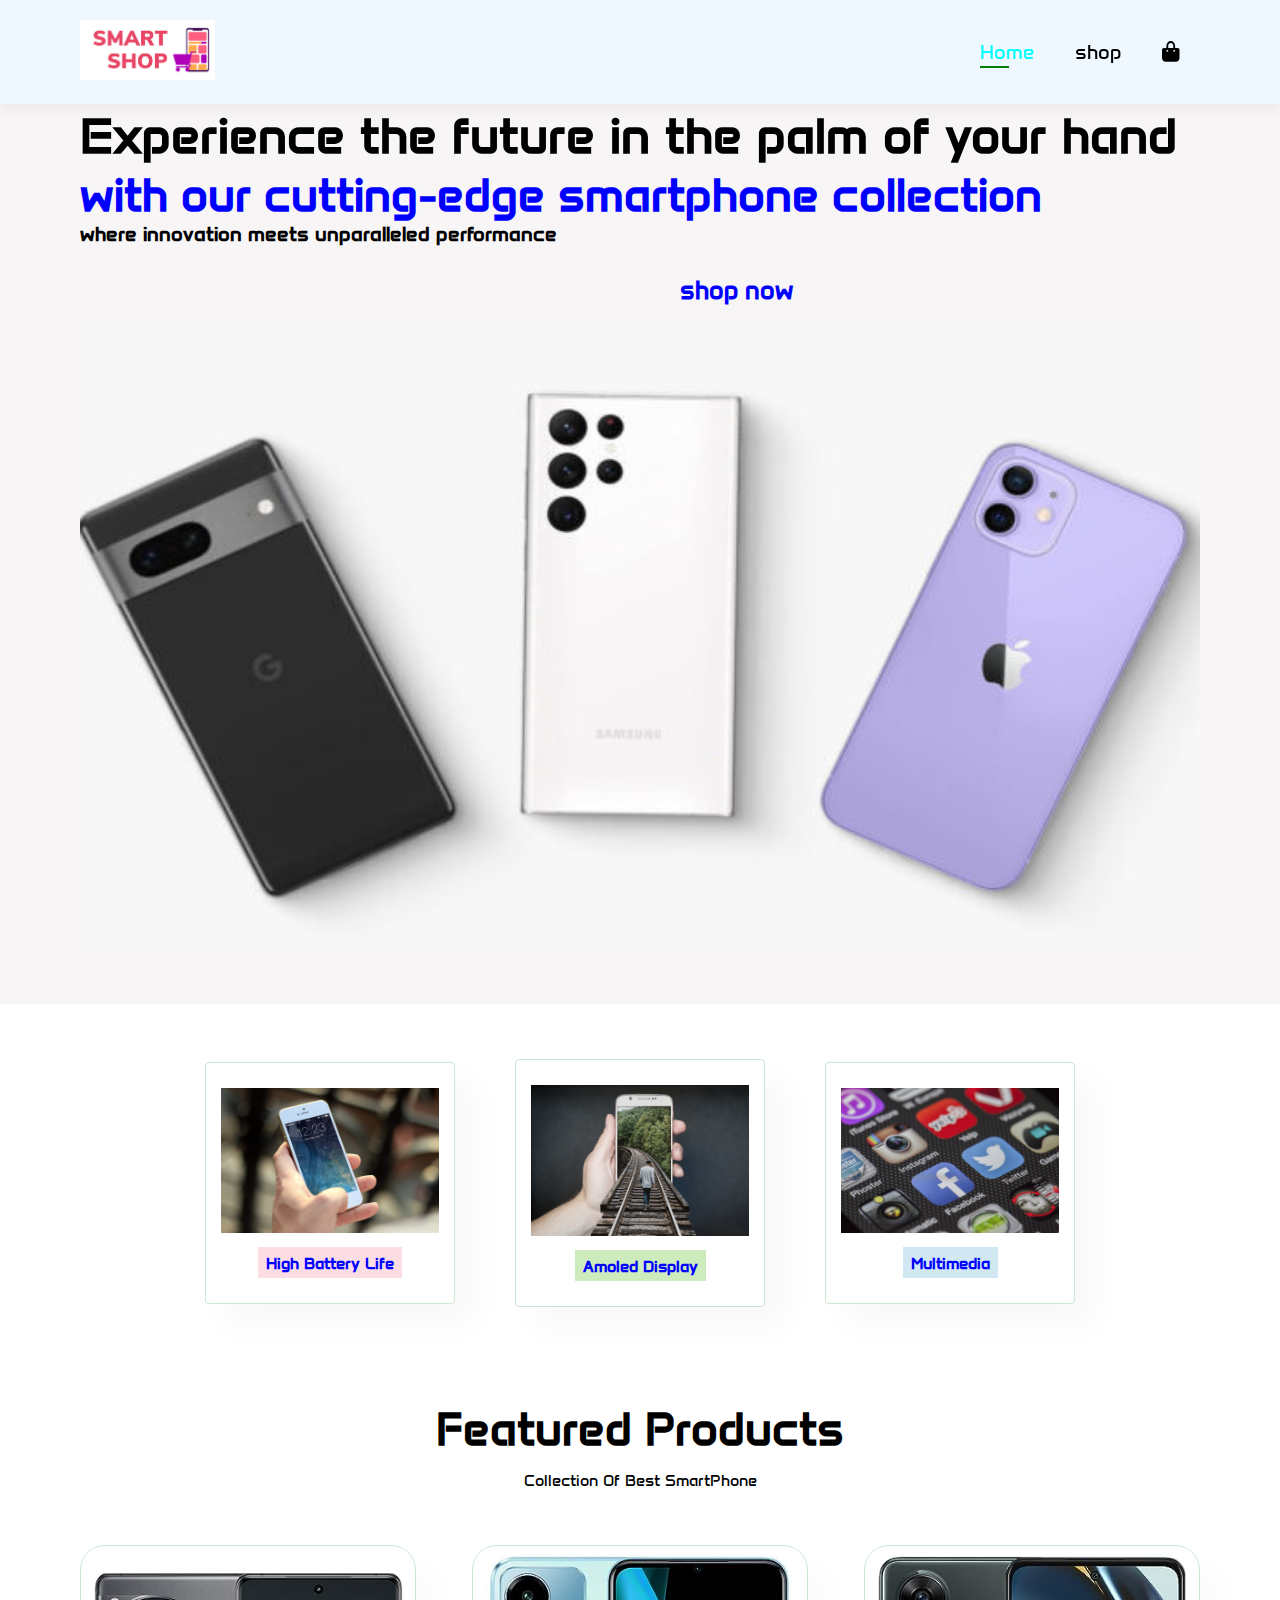
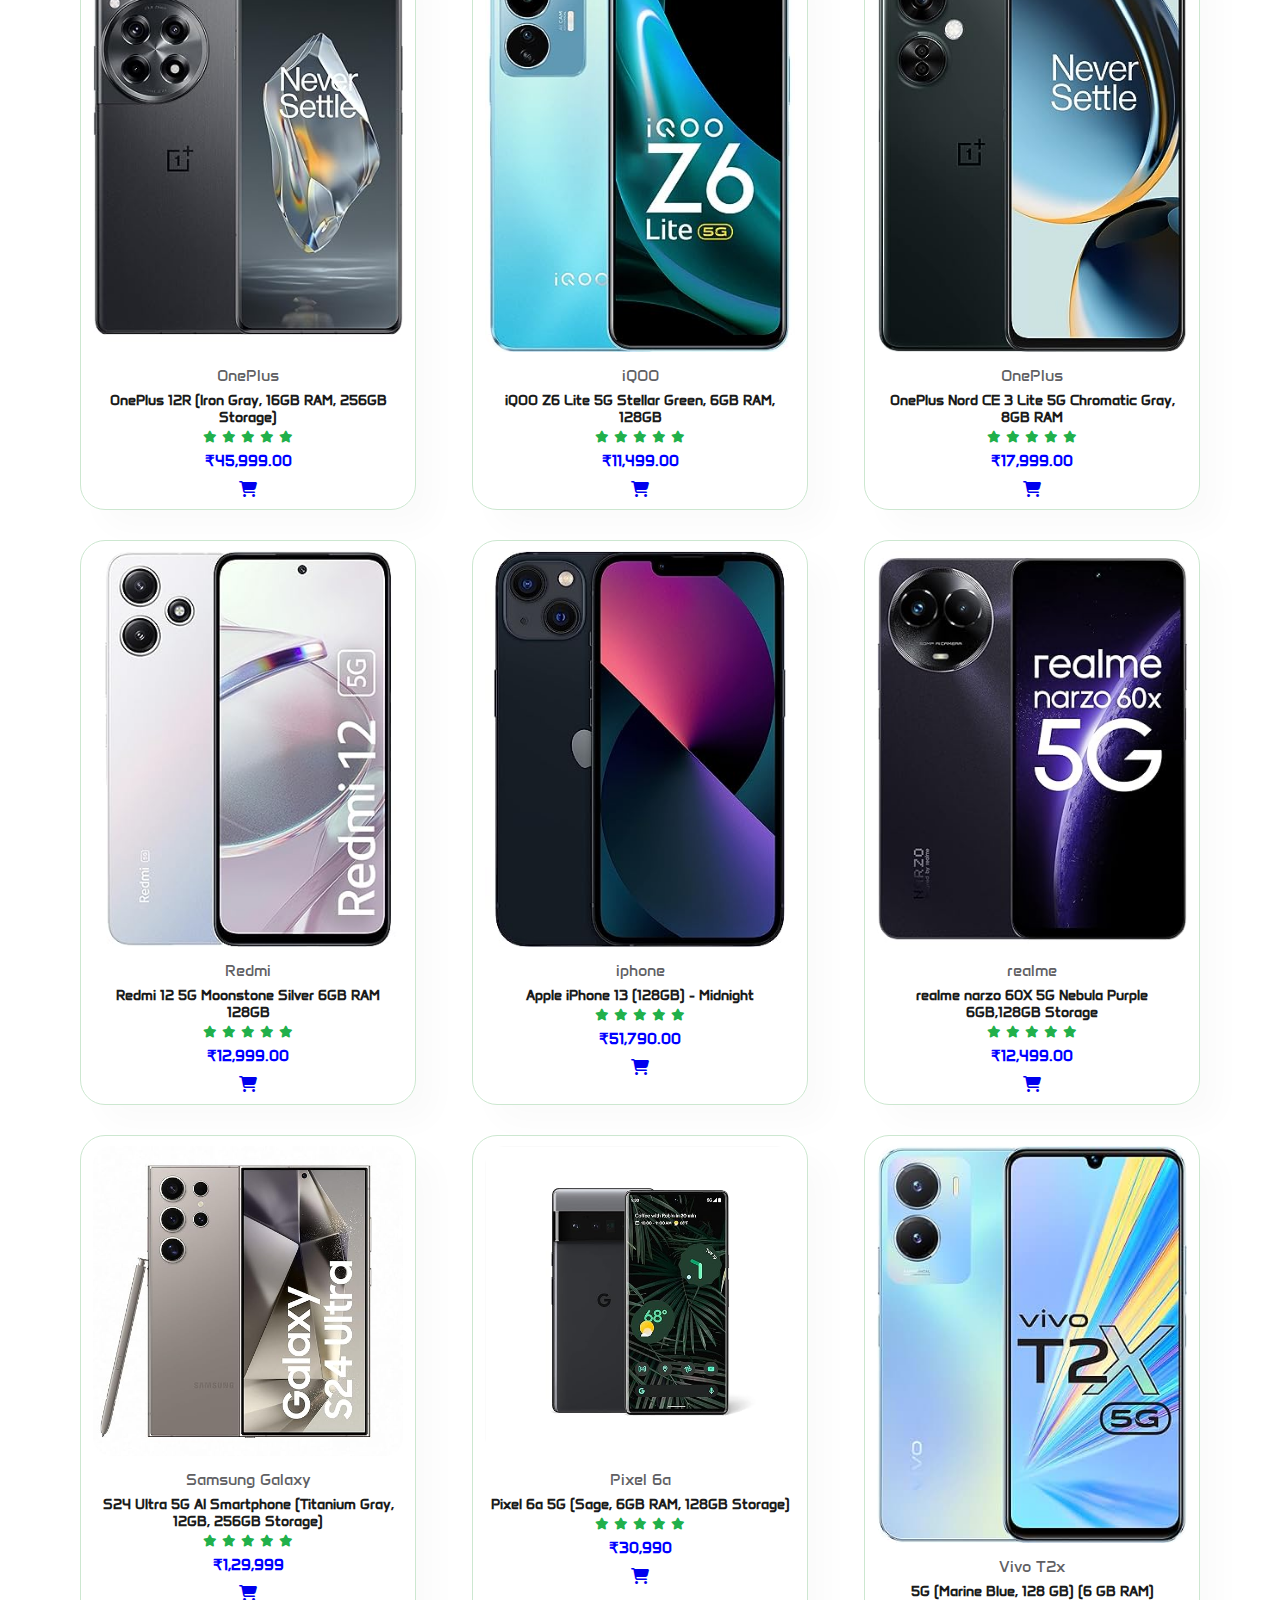
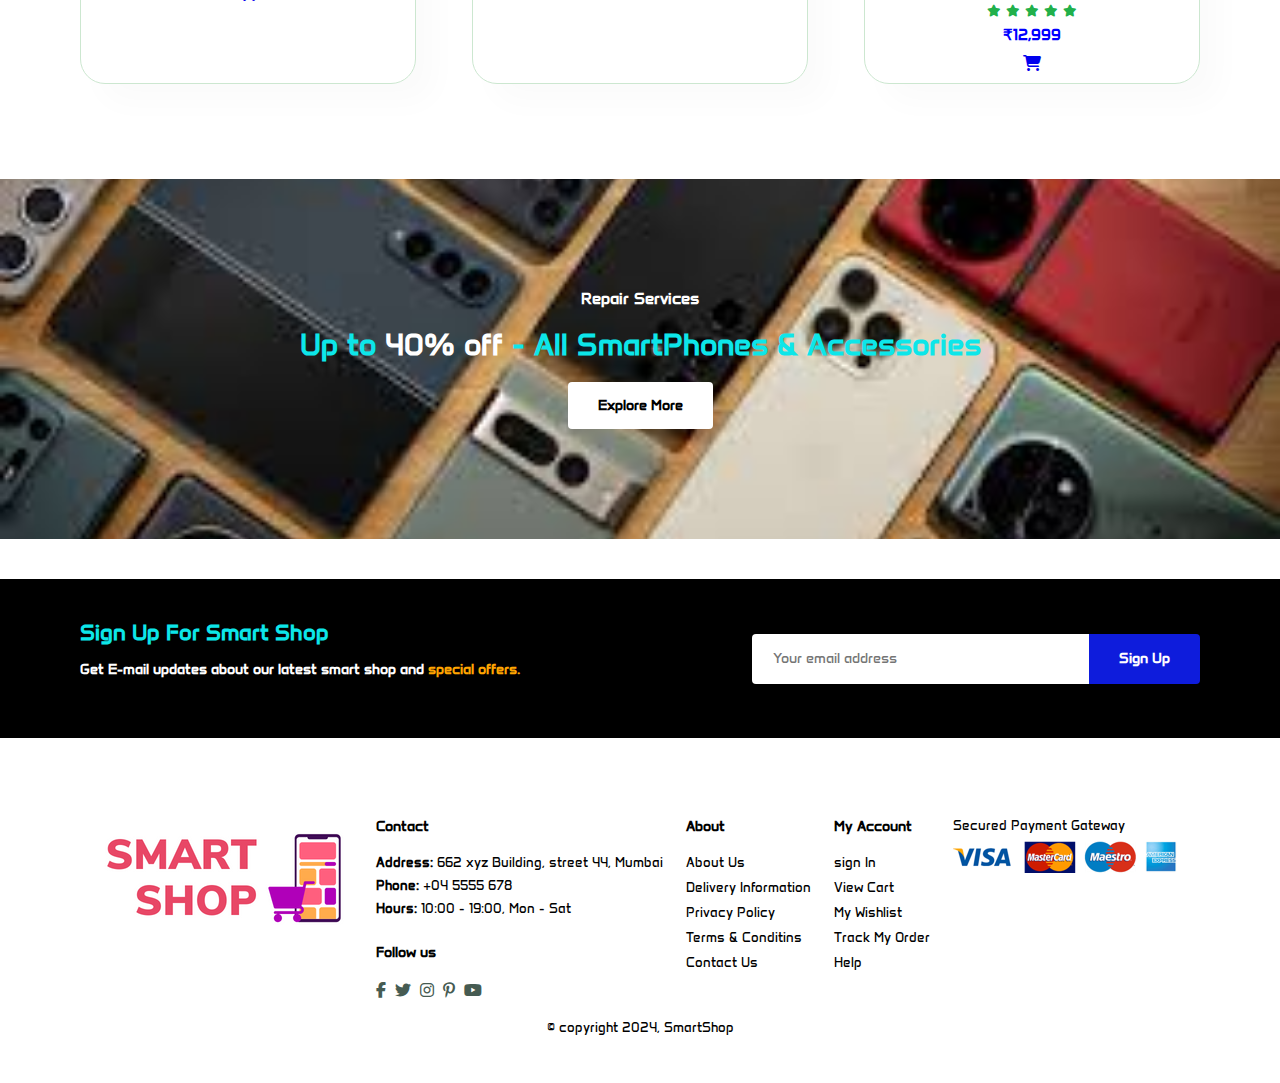
<file: E-commerce website/index.html>
<!DOCTYPE html>
<html lang="en">
<head>
    <meta charset="UTF-8">
    <meta name="viewport" content="width=device-width, initial-scale=1.0">
    <link rel="stylesheet" href="style.css">
    <link rel="stylesheet" href="https://cdnjs.cloudflare.com/ajax/libs/font-awesome/6.5.1/css/all.min.css" />
    
    <title>Document</title>
</head>
<body>

    <section id="header">
        <a href="#"><img src="img/smartshop.png" class="logo" alt=""></a>

        <div>
            <ul id="navbar">
                <li><a class="active" href="index.html">Home</a></li>
                <li><a href="shop.html">shop</a></li>
                <li id="lg-bag"><a href="cart.html"><i class="fa-solid fa-bag-shopping"></i></a></li>
                <a href="#" id="close"><i class="fa fa-times"></i></a>
            </ul>
        </div>
        <div id="mobile">
            <a href="cart.html"><i class="fa-solid fa-bag-shopping"></i></a>
            <i id="bar" class="fa fa-outdent"></i>
        </div>
    </section>

    <section id="hero">
        <h1>Experience the future in the palm of your hand</h1>
        <h2>with our cutting-edge smartphone collection</h2>
        <h4> where innovation meets unparalleled performance</h4>
        <button>shop now</button>
        <img src="img/smart.jpg" class="hero1" alt="">
    </section>

    <section id="feature" class="section-p1">
        <div class="fe-box"><img src="img/battery.jpg" alt="">
            <h6>High Battery Life</h6> 
        </div>
        <div class="fe-box"><img src="img/display.jpg" alt="">
            <h6>Amoled Display</h6> 
        </div>
        <div class="fe-box"><img src="img/multimedia.jpg" alt="">
            <h6>Multimedia</h6> 
        </div>
        
    </section>

    <section id="product1" class="section-p1">
        <h2>Featured Products</h2>
        <p>Collection Of Best SmartPhone</p>
        <div class="pro-container">
            <div class="pro">
                <img src="img/1.jpg" alt="">
                <div class="des">
                    <span>OnePlus</span>
                    <h5>OnePlus 12R (Iron Gray, 16GB RAM, 256GB Storage)</h5>
                    <div class="star">
                        <i class="fas fa-star"></i>
                        <i class="fas fa-star"></i>
                        <i class="fas fa-star"></i>
                        <i class="fas fa-star"></i>
                        <i class="fas fa-star"></i>
                    </div>
                    <h4>₹45,999.00</h4>
                </div>
                <a href="#"><i class="fa-solid fa-cart-shopping"></i></a>
            </div>
            <div class="pro">
                <img src="img/2.jpg" alt="">
                <div class="des">
                    <span>iQOO</span>
                    <h5>iQOO Z6 Lite 5G Stellar Green, 6GB RAM, 128GB</h5>
                    <div class="star">
                        <i class="fas fa-star"></i>
                        <i class="fas fa-star"></i>
                        <i class="fas fa-star"></i>
                        <i class="fas fa-star"></i>
                        <i class="fas fa-star"></i>
                    </div>
                    <h4>₹11,499.00</h4>
                </div>
                <a href="#"><i class="fa-solid fa-cart-shopping"></i></a>
            </div>
            <div class="pro">
                <img src="img/3.jpg" alt="">
                <div class="des">
                    <span>OnePlus</span>
                    <h5>OnePlus Nord CE 3 Lite 5G Chromatic Gray, 8GB RAM</h5>
                    <div class="star">
                        <i class="fas fa-star"></i>
                        <i class="fas fa-star"></i>
                        <i class="fas fa-star"></i>
                        <i class="fas fa-star"></i>
                        <i class="fas fa-star"></i>
                    </div>
                    <h4>₹17,999.00</h4>
                </div>
                <a href="#"><i class="fa-solid fa-cart-shopping"></i></a>
            </div>
            <div class="pro">
                <img src="img/4.jpg" alt="">
                <div class="des">
                    <span>Redmi</span>
                    <h5>Redmi 12 5G Moonstone Silver 6GB RAM 128GB</h5>
                    <div class="star">
                        <i class="fas fa-star"></i>
                        <i class="fas fa-star"></i>
                        <i class="fas fa-star"></i>
                        <i class="fas fa-star"></i>
                        <i class="fas fa-star"></i>
                    </div>
                    <h4>₹12,999.00</h4>
                </div>
                <a href="#"><i class="fa-solid fa-cart-shopping"></i></a>
            </div>
            <div class="pro">
                <img src="img/5.jpg" alt="">
                <div class="des">
                    <span>iphone</span>
                    <h5>Apple iPhone 13 (128GB) - Midnight</h5>
                    <div class="star">
                        <i class="fas fa-star"></i>
                        <i class="fas fa-star"></i>
                        <i class="fas fa-star"></i>
                        <i class="fas fa-star"></i>
                        <i class="fas fa-star"></i>
                    </div>
                    <h4>₹51,790.00</h4>
                </div>
                <a href="#"><i class="fa-solid fa-cart-shopping"></i></a>
            </div>
            <div class="pro">
                <img src="img/6.jpg" alt="">
                <div class="des">
                    <span>realme</span>
                    <h5>realme narzo 60X 5G Nebula Purple 6GB,128GB Storage</h5>
                    <div class="star">
                        <i class="fas fa-star"></i>
                        <i class="fas fa-star"></i>
                        <i class="fas fa-star"></i>
                        <i class="fas fa-star"></i>
                        <i class="fas fa-star"></i>
                    </div>
                    <h4>₹12,499.00</h4>
                </div>
                <a href="#"><i class="fa-solid fa-cart-shopping"></i></a>
            </div>
            <div class="pro">
                <img src="img/7.jpg" alt="">
                <div class="des">
                    <span>Samsung Galaxy</span>
                    <h5>S24 Ultra 5G AI Smartphone (Titanium Gray, 12GB, 256GB Storage)</h5>
                    <div class="star">
                        <i class="fas fa-star"></i>
                        <i class="fas fa-star"></i>
                        <i class="fas fa-star"></i>
                        <i class="fas fa-star"></i>
                        <i class="fas fa-star"></i>
                    </div>
                    <h4>₹1,29,999</h4>
                </div>
                <a href="#"><i class="fa-solid fa-cart-shopping"></i></a>
            </div>
            <div class="pro">
                <img src="img/8.jpg" alt="">
                <div class="des">
                    <span>Pixel 6a</span>
                    <h5>Pixel 6a 5G (Sage, 6GB RAM, 128GB Storage)</h5>
                    <div class="star">
                        <i class="fas fa-star"></i>
                        <i class="fas fa-star"></i>
                        <i class="fas fa-star"></i>
                        <i class="fas fa-star"></i>
                        <i class="fas fa-star"></i>
                    </div>
                    <h4>₹30,990</h4>
                </div>
                <a href="#"><i class="fa-solid fa-cart-shopping"></i></a>
            </div>
            <div class="pro">
                <img src="img/9.jpg" alt="">
                <div class="des">
                    <span>Vivo T2x</span>
                    <h5>5G (Marine Blue, 128 GB) (6 GB RAM)</h5>
                    <div class="star">
                        <i class="fas fa-star"></i>
                        <i class="fas fa-star"></i>
                        <i class="fas fa-star"></i>
                        <i class="fas fa-star"></i>
                        <i class="fas fa-star"></i>
                    </div>
                    <h4>₹12,999</h4>
                </div>
                <a href="#"><i class="fa-solid fa-cart-shopping"></i></a>
            </div>
        </div>

    </section>

    <section id="banner" class="section-m1">
        <h4>Repair Services</h4>
        <h2>Up to <span>40% off</span> - All SmartPhones & Accessories</h2>
        <button class="normal">Explore More</button>
    </section>

    <section id="signup" class="section-p1 section-m1">
        <div class="signtext">
            <h4>Sign Up For Smart Shop</h4>
            <p>Get E-mail updates about our latest smart shop and <span>special offers.</span></p>
        </div>
        <div class="form">
            <input type="text" placeholder="Your email address">
            <button class="normal">Sign Up</button>
        </div>
        
    </section>

    <footer class="section-p1"> 
        <div class="col">
            <img class="logo" src="img/smartshop.png" alt="">
        </div>

        <div class="col">
            <h4>Contact</h4>
            <p><strong>Address:</strong> 662 xyz Building, street 44, Mumbai</p>
            <p><strong>Phone:</strong> +04 5555 678</p>
            <p><strong>Hours:</strong> 10:00 - 19:00, Mon - Sat</p>
            <div class="follow">
                <h4>Follow us</h4>
                <div class="icon">
                    <i class="fab fa-facebook-f"></i>
                    <i class="fab fa-twitter"></i>
                    <i class="fab fa-instagram"></i>
                    <i class="fab fa-pinterest-p"></i>
                    <i class="fab fa-youtube"></i>
                </div>
            </div>
        </div>

        <div class="col">
            <h4>About</h4>
            <a href="#">About Us</a>
            <a href="#">Delivery Information</a>
            <a href="#">Privacy Policy</a>
            <a href="#">Terms & Conditins</a>
            <a href="#">Contact Us</a>
        </div>

        <div class="col">
            <h4>My Account</h4>
            <a href="#">sign In</a>
            <a href="#">View Cart</a>
            <a href="#">My Wishlist</a>
            <a href="#">Track My Order</a>
            <a href="#">Help</a>
        </div>

        <div class="pay">
            <p>Secured Payment Gateway</p>
            <img src="img/pay.png" alt="">
        </div>
        <br>

        <div class="copyright">
            <p>© copyright 2024, SmartShop</p>
        </div>

    </footer>
   

    <script src="script.js"></script>
</body>
</html>
</file>
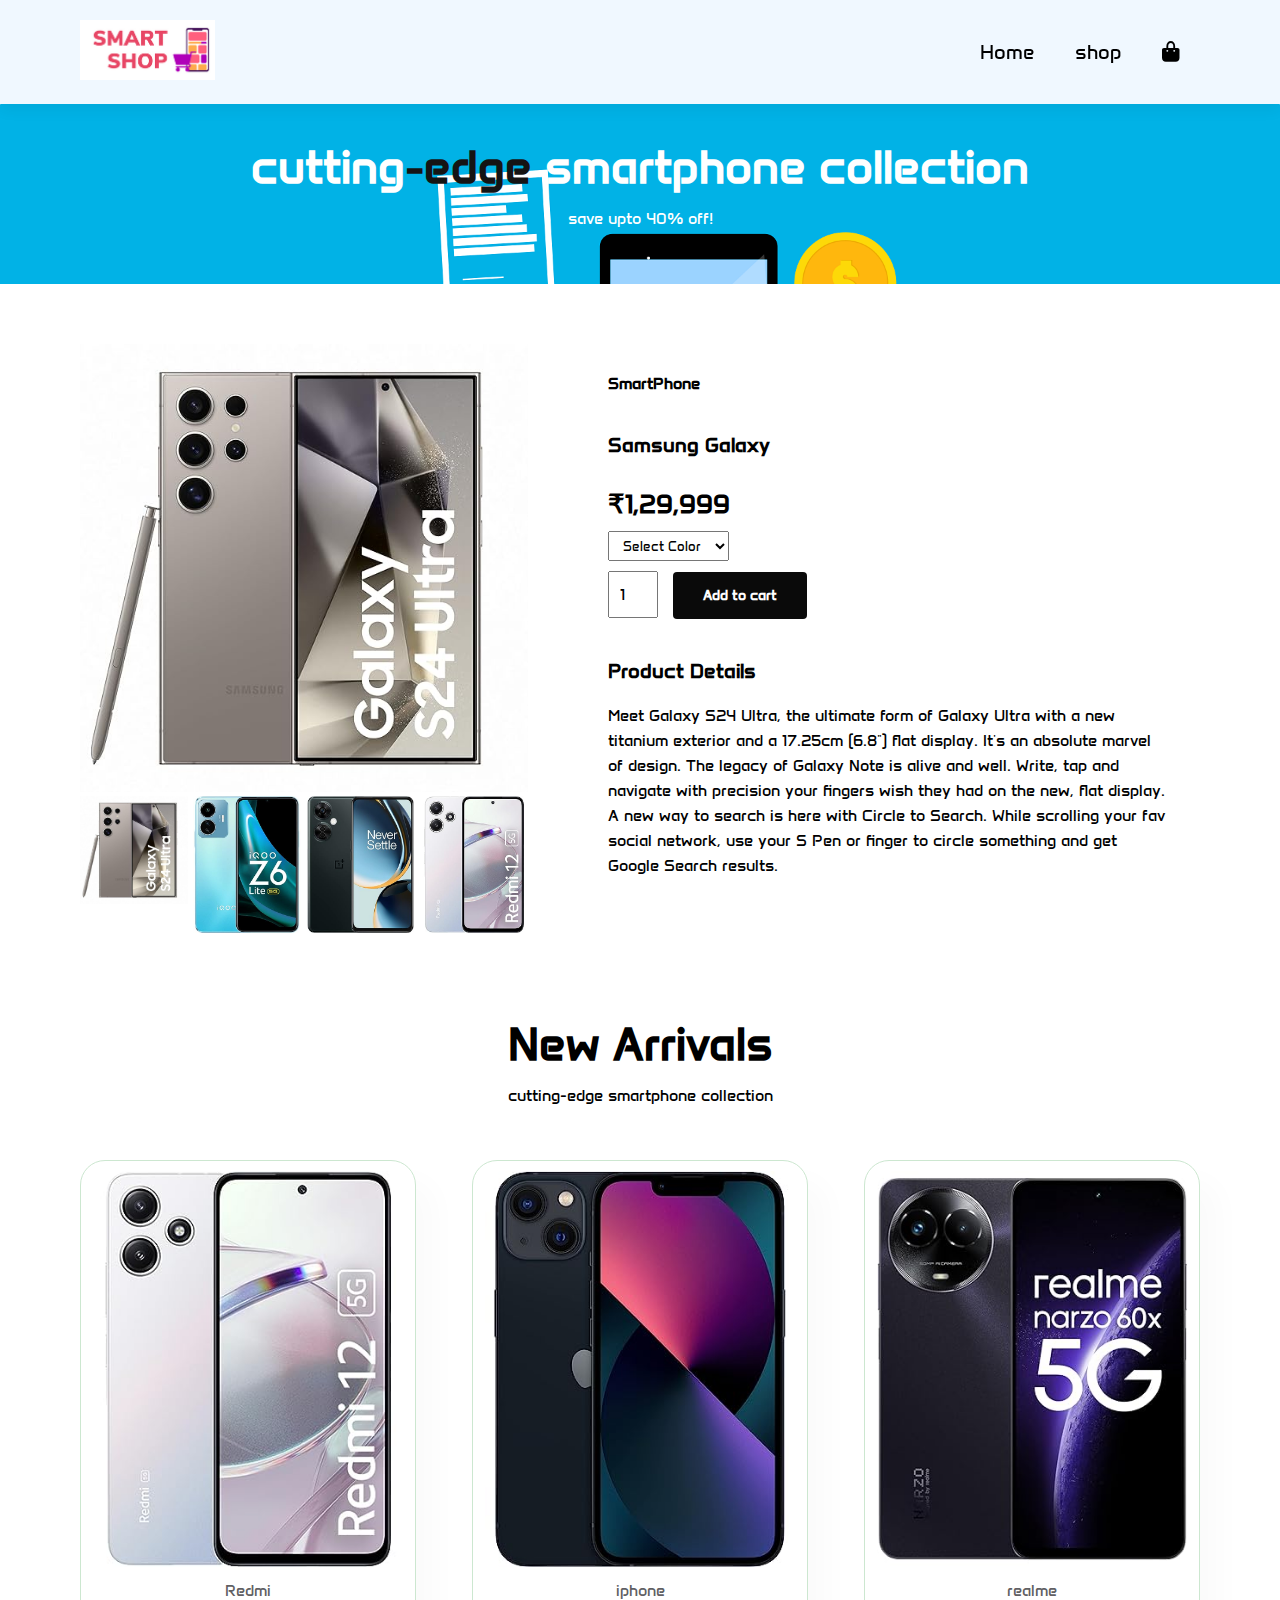
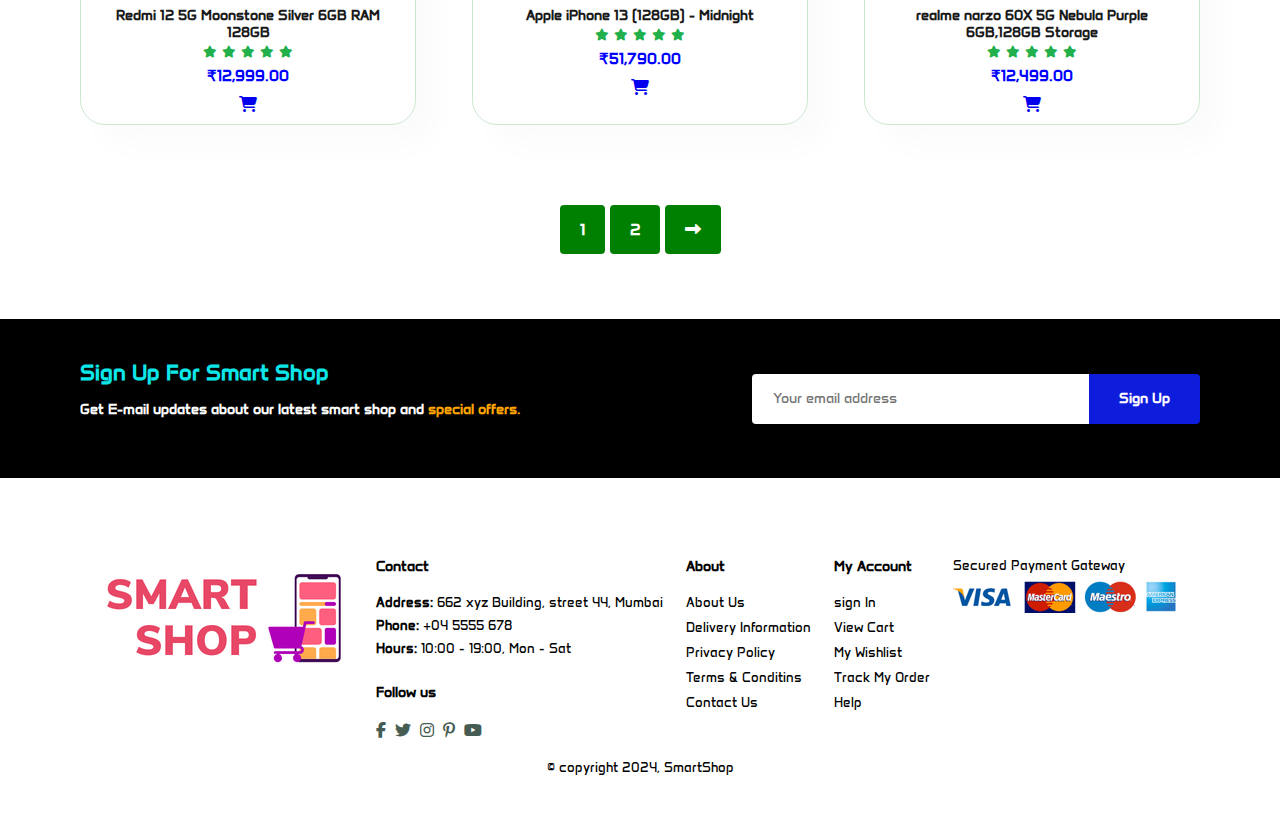
<file: E-commerce website/about.html>
<!DOCTYPE html>
<html lang="en">
<head>
    <meta charset="UTF-8">
    <meta name="viewport" content="width=device-width, initial-scale=1.0">
    <link rel="stylesheet" href="style.css">
    <link rel="stylesheet" href="https://cdnjs.cloudflare.com/ajax/libs/font-awesome/6.5.1/css/all.min.css" />
    
    <title>Document</title>
</head>
<body>

    <section id="header">
        <a href="#"><img src="img/smartshop.png" class="logo" alt=""></a>

        <div>
            <ul id="navbar">
                <li><a href="index.html">Home</a></li>
                <li><a href="shop.html">shop</a></li>
                <!-- <li><a href="blog.html">blog</a></li>
                <li><a class="active" href="about.html">about</a></li>
                <li><a href="contact.html">contact</a></li> -->
                <li id="lg-bag"><a href="cart.html"><i class="fa-solid fa-bag-shopping"></i></a></li>
                <a href="#" id="close"><i class="fa fa-times"></i></a>
            </ul>
        </div>
        <div id="mobile">
            <a href="cart.html"><i class="fa-solid fa-bag-shopping"></i></a>
            <i id="bar" class="fa fa-outdent"></i>
        </div>
    </section>

    <section id="page-header">
        <h2>cutting<span>-edge</span> smartphone collection</h2>
        <p>save upto 40% off!</p>
    </section>

    <section id="prodetails" class="section-p1">
        <div class="single-pro-image">
        <img src="img/7.jpg" width="100%" id="MainImg" alt="">
        <div class="small-img-group">
            <div class="small-img-group">
                <div class="small-img-col">
                    <img src="img/7.jpg" width="100%" class="small-img" alt="">
                </div>
                <div class="small-img-col">
                    <img src="img/2.jpg" width="100%" class="small-img" alt="">
                </div>
                <div class="small-img-col">
                    <img src="img/3.jpg" width="100%" class="small-img" alt="">
                </div>
                <div class="small-img-col">
                    <img src="img/4.jpg" width="100%" class="small-img" alt="">
                </div>
            </div>
        </div>
    </div>

    <div class="single-pro-details">
        <h6>SmartPhone</h6>
        <h4>Samsung Galaxy</h4>
        <h2>₹1,29,999</h2>
        <select name="" id="">
            <option value="">Select Color</option>
            <option value="">Select Grey</option>
            <option value="">Select black</option>
            <option value="">Select white</option>
        </select>
        <input type="number" value="1">
        <button class="normal">Add to cart</button>
        <h4>Product Details</h4>
        <span>Meet Galaxy S24 Ultra, the ultimate form of Galaxy Ultra with a new titanium exterior and a 17.25cm (6.8") flat display. It's an absolute marvel of design.
            The legacy of Galaxy Note is alive and well. Write, tap and navigate with precision your fingers wish they had on the new, flat display. A new way to search is here with Circle to Search. While scrolling your fav social network, use your S Pen or finger to circle something and get Google Search results.</span>
    </div>

    </section>

    <section id="product1" class="section-p1">
        <h2>New Arrivals</h2>
        <p>cutting-edge smartphone collection</p>
        <div class="pro-container">
            <div class="pro">
                <img src="img/4.jpg" alt="">
                <div class="des">
                    <span>Redmi</span>
                    <h5>Redmi 12 5G Moonstone Silver 6GB RAM 128GB</h5>
                    <div class="star">
                        <i class="fas fa-star"></i>
                        <i class="fas fa-star"></i>
                        <i class="fas fa-star"></i>
                        <i class="fas fa-star"></i>
                        <i class="fas fa-star"></i>
                    </div>
                    <h4>₹12,999.00</h4>
                </div>
                <a href="#"><i class="fa-solid fa-cart-shopping"></i></a>
            </div>
            <div class="pro">
                <img src="img/5.jpg" alt="">
                <div class="des">
                    <span>iphone</span>
                    <h5>Apple iPhone 13 (128GB) - Midnight</h5>
                    <div class="star">
                        <i class="fas fa-star"></i>
                        <i class="fas fa-star"></i>
                        <i class="fas fa-star"></i>
                        <i class="fas fa-star"></i>
                        <i class="fas fa-star"></i>
                    </div>
                    <h4>₹51,790.00</h4>
                </div>
                <a href="#"><i class="fa-solid fa-cart-shopping"></i></a>
            </div>
            <div class="pro">
                <img src="img/6.jpg" alt="">
                <div class="des">
                    <span>realme</span>
                    <h5>realme narzo 60X 5G Nebula Purple 6GB,128GB Storage</h5>
                    <div class="star">
                        <i class="fas fa-star"></i>
                        <i class="fas fa-star"></i>
                        <i class="fas fa-star"></i>
                        <i class="fas fa-star"></i>
                        <i class="fas fa-star"></i>
                    </div>
                    <h4>₹12,499.00</h4>
                </div>
                <a href="#"><i class="fa-solid fa-cart-shopping"></i></a>
            </div> 
        </div>

    </section>

    <section id="pagination" class="section-p1">
        <a href="#">1</a>
        <a href="#">2</a>
        <a href="#"><i class="fa fa-long-arrow-alt-right"></i></a>
    </section>

    <section id="signup" class="section-p1 section-m1">
        <div class="signtext">
            <h4>Sign Up For Smart Shop</h4>
            <p>Get E-mail updates about our latest smart shop and <span>special offers.</span></p>
        </div>
        <div class="form">
            <input type="text" placeholder="Your email address">
            <button class="normal">Sign Up</button>
        </div>
        
    </section>

    <footer class="section-p1"> 
        <div class="col">
            <img class="logo" src="img/smartshop.png" alt="">
        </div>

        <div class="col">
            <h4>Contact</h4>
            <p><strong>Address:</strong> 662 xyz Building, street 44, Mumbai</p>
            <p><strong>Phone:</strong> +04 5555 678</p>
            <p><strong>Hours:</strong> 10:00 - 19:00, Mon - Sat</p>
            <div class="follow">
                <h4>Follow us</h4>
                <div class="icon">
                    <i class="fab fa-facebook-f"></i>
                    <i class="fab fa-twitter"></i>
                    <i class="fab fa-instagram"></i>
                    <i class="fab fa-pinterest-p"></i>
                    <i class="fab fa-youtube"></i>
                </div>
            </div>
        </div>

        <div class="col">
            <h4>About</h4>
            <a href="#">About Us</a>
            <a href="#">Delivery Information</a>
            <a href="#">Privacy Policy</a>
            <a href="#">Terms & Conditins</a>
            <a href="#">Contact Us</a>
        </div>

        <div class="col">
            <h4>My Account</h4>
            <a href="#">sign In</a>
            <a href="#">View Cart</a>
            <a href="#">My Wishlist</a>
            <a href="#">Track My Order</a>
            <a href="#">Help</a>
        </div>

        <div class="pay">
            <p>Secured Payment Gateway</p>
            <img src="img/pay.png" alt="">
        </div>
        <br>

        <div class="copyright">
            <p>© copyright 2024, SmartShop</p>
        </div>

    </footer>
    
    <script src="script.js"></script>
</body>
</html>
</file>
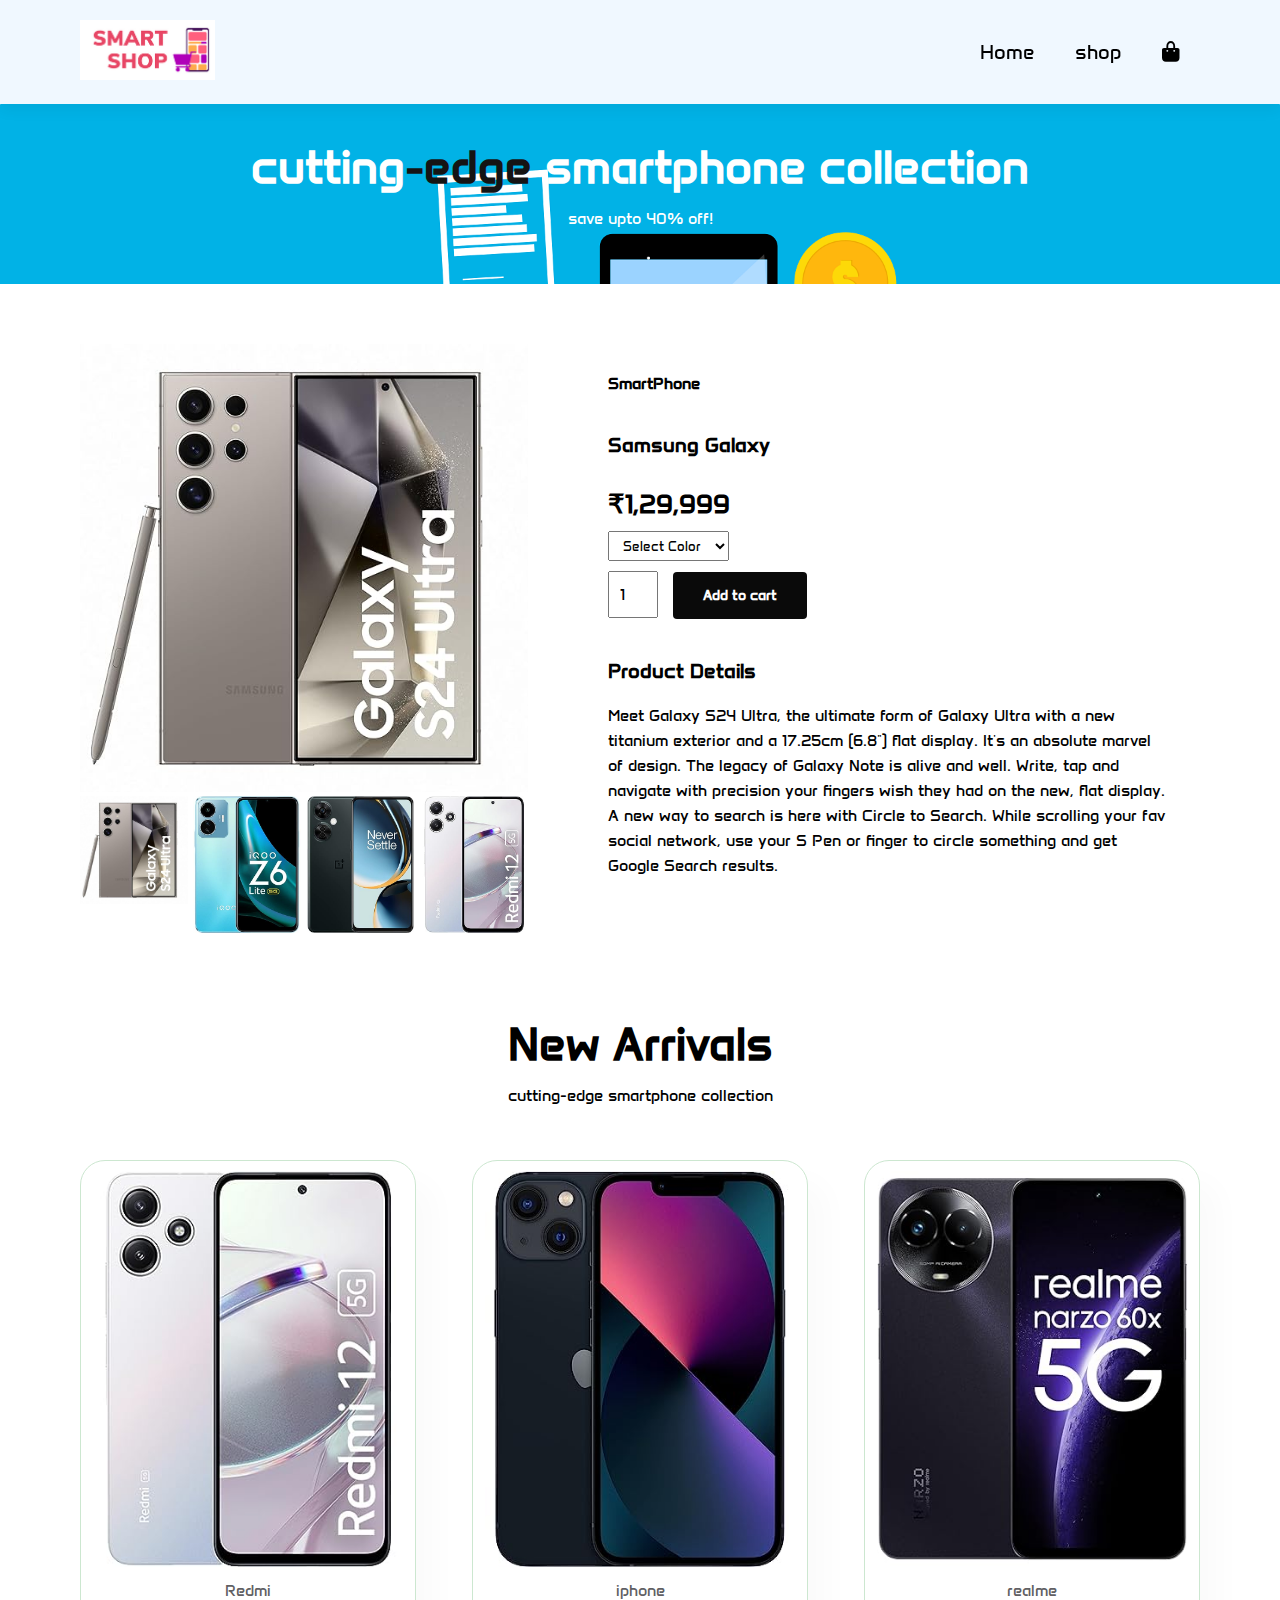
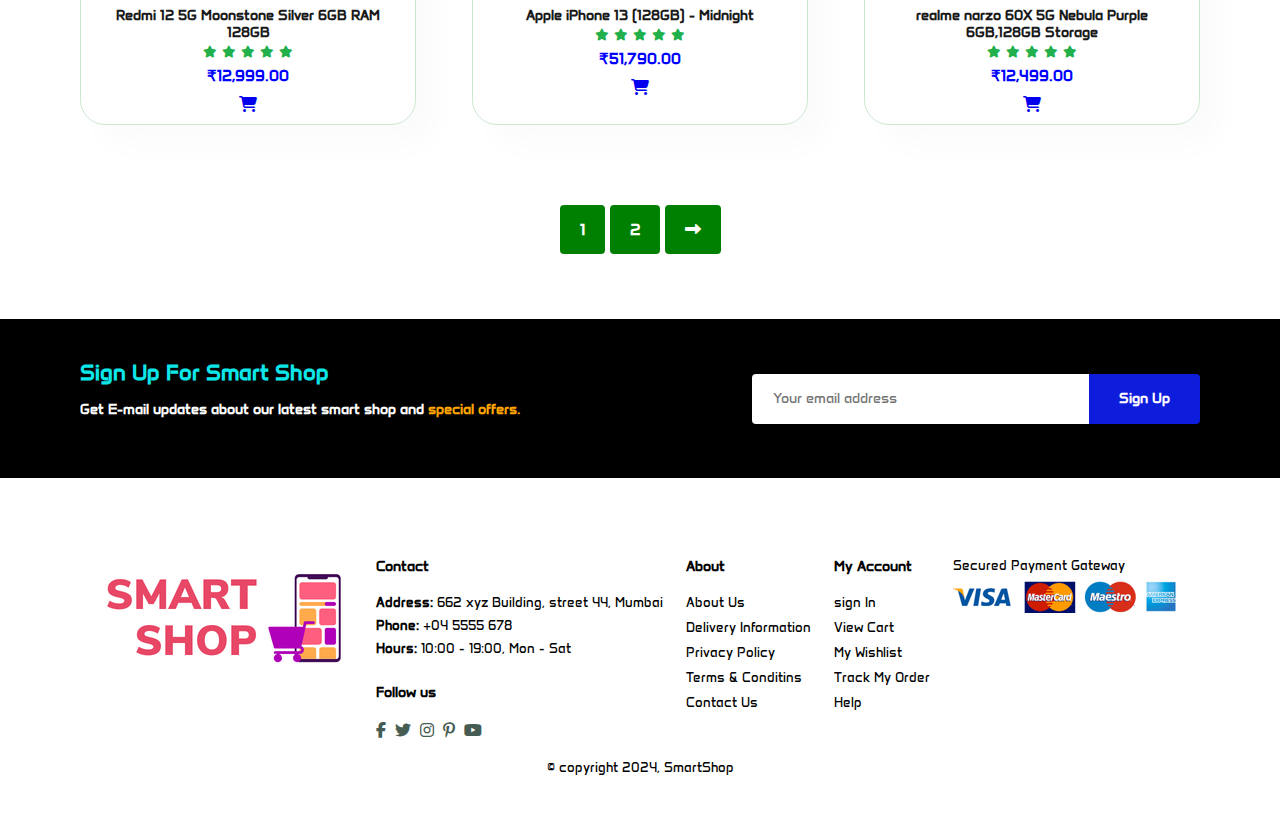
<file: E-commerce website/blog.html>
<!DOCTYPE html>
<html lang="en">
<head>
    <meta charset="UTF-8">
    <meta name="viewport" content="width=device-width, initial-scale=1.0">
    <link rel="stylesheet" href="style.css">
    <link rel="stylesheet" href="https://cdnjs.cloudflare.com/ajax/libs/font-awesome/6.5.1/css/all.min.css" />
    
    <title>Document</title>
</head>
<body>

    <section id="header">
        <a href="#"><img src="img/smartshop.png" class="logo" alt=""></a>

        <div>
            <ul id="navbar">
                <li><a href="index.html">Home</a></li>
                <li><a href="shop.html">shop</a></li>
                <!-- <li><a class="active" href="blog.html">blog</a></li>
                <li><a href="about.html">about</a></li>
                <li><a href="contact.html">contact</a></li> -->
                <li id="lg-bag"><a href="cart.html"><i class="fa-solid fa-bag-shopping"></i></a></li>
                <a href="#" id="close"><i class="fa fa-times"></i></a>
            </ul>
        </div>
        <div id="mobile">
            <a href="cart.html"><i class="fa-solid fa-bag-shopping"></i></a>
            <i id="bar" class="fa fa-outdent"></i>
        </div>
    </section>

    <section id="page-header">
        <h2>cutting<span>-edge</span> smartphone collection</h2>
        <p>save upto 40% off!</p>
    </section>

    <section id="prodetails" class="section-p1">
        <div class="single-pro-image">
        <img src="img/7.jpg" width="100%" id="MainImg" alt="">
        <div class="small-img-group">
            <div class="small-img-group">
                <div class="small-img-col">
                    <img src="img/7.jpg" width="100%" class="small-img" alt="">
                </div>
                <div class="small-img-col">
                    <img src="img/2.jpg" width="100%" class="small-img" alt="">
                </div>
                <div class="small-img-col">
                    <img src="img/3.jpg" width="100%" class="small-img" alt="">
                </div>
                <div class="small-img-col">
                    <img src="img/4.jpg" width="100%" class="small-img" alt="">
                </div>
            </div>
        </div>
    </div>

    <div class="single-pro-details">
        <h6>SmartPhone</h6>
        <h4>Samsung Galaxy</h4>
        <h2>₹1,29,999</h2>
        <select name="" id="">
            <option value="">Select Color</option>
            <option value="">Select Grey</option>
            <option value="">Select black</option>
            <option value="">Select white</option>
        </select>
        <input type="number" value="1">
        <button class="normal">Add to cart</button>
        <h4>Product Details</h4>
        <span>Meet Galaxy S24 Ultra, the ultimate form of Galaxy Ultra with a new titanium exterior and a 17.25cm (6.8") flat display. It's an absolute marvel of design.
            The legacy of Galaxy Note is alive and well. Write, tap and navigate with precision your fingers wish they had on the new, flat display. A new way to search is here with Circle to Search. While scrolling your fav social network, use your S Pen or finger to circle something and get Google Search results.</span>
    </div>

    </section>

    <section id="product1" class="section-p1">
        <h2>New Arrivals</h2>
        <p>cutting-edge smartphone collection</p>
        <div class="pro-container">
            <div class="pro">
                <img src="img/4.jpg" alt="">
                <div class="des">
                    <span>Redmi</span>
                    <h5>Redmi 12 5G Moonstone Silver 6GB RAM 128GB</h5>
                    <div class="star">
                        <i class="fas fa-star"></i>
                        <i class="fas fa-star"></i>
                        <i class="fas fa-star"></i>
                        <i class="fas fa-star"></i>
                        <i class="fas fa-star"></i>
                    </div>
                    <h4>₹12,999.00</h4>
                </div>
                <a href="#"><i class="fa-solid fa-cart-shopping"></i></a>
            </div>
            <div class="pro">
                <img src="img/5.jpg" alt="">
                <div class="des">
                    <span>iphone</span>
                    <h5>Apple iPhone 13 (128GB) - Midnight</h5>
                    <div class="star">
                        <i class="fas fa-star"></i>
                        <i class="fas fa-star"></i>
                        <i class="fas fa-star"></i>
                        <i class="fas fa-star"></i>
                        <i class="fas fa-star"></i>
                    </div>
                    <h4>₹51,790.00</h4>
                </div>
                <a href="#"><i class="fa-solid fa-cart-shopping"></i></a>
            </div>
            <div class="pro">
                <img src="img/6.jpg" alt="">
                <div class="des">
                    <span>realme</span>
                    <h5>realme narzo 60X 5G Nebula Purple 6GB,128GB Storage</h5>
                    <div class="star">
                        <i class="fas fa-star"></i>
                        <i class="fas fa-star"></i>
                        <i class="fas fa-star"></i>
                        <i class="fas fa-star"></i>
                        <i class="fas fa-star"></i>
                    </div>
                    <h4>₹12,499.00</h4>
                </div>
                <a href="#"><i class="fa-solid fa-cart-shopping"></i></a>
            </div> 
        </div>

    </section>

    <section id="pagination" class="section-p1">
        <a href="#">1</a>
        <a href="#">2</a>
        <a href="#"><i class="fa fa-long-arrow-alt-right"></i></a>
    </section>

    <section id="signup" class="section-p1 section-m1">
        <div class="signtext">
            <h4>Sign Up For Smart Shop</h4>
            <p>Get E-mail updates about our latest smart shop and <span>special offers.</span></p>
        </div>
        <div class="form">
            <input type="text" placeholder="Your email address">
            <button class="normal">Sign Up</button>
        </div>
        
    </section>

    <footer class="section-p1"> 
        <div class="col">
            <img class="logo" src="img/smartshop.png" alt="">
        </div>

        <div class="col">
            <h4>Contact</h4>
            <p><strong>Address:</strong> 662 xyz Building, street 44, Mumbai</p>
            <p><strong>Phone:</strong> +04 5555 678</p>
            <p><strong>Hours:</strong> 10:00 - 19:00, Mon - Sat</p>
            <div class="follow">
                <h4>Follow us</h4>
                <div class="icon">
                    <i class="fab fa-facebook-f"></i>
                    <i class="fab fa-twitter"></i>
                    <i class="fab fa-instagram"></i>
                    <i class="fab fa-pinterest-p"></i>
                    <i class="fab fa-youtube"></i>
                </div>
            </div>
        </div>

        <div class="col">
            <h4>About</h4>
            <a href="#">About Us</a>
            <a href="#">Delivery Information</a>
            <a href="#">Privacy Policy</a>
            <a href="#">Terms & Conditins</a>
            <a href="#">Contact Us</a>
        </div>

        <div class="col">
            <h4>My Account</h4>
            <a href="#">sign In</a>
            <a href="#">View Cart</a>
            <a href="#">My Wishlist</a>
            <a href="#">Track My Order</a>
            <a href="#">Help</a>
        </div>

        <div class="pay">
            <p>Secured Payment Gateway</p>
            <img src="img/pay.png" alt="">
        </div>
        <br>

        <div class="copyright">
            <p>© copyright 2024, SmartShop</p>
        </div>

    </footer>
    
    <script src="script.js"></script>
</body>
</html>
</file>
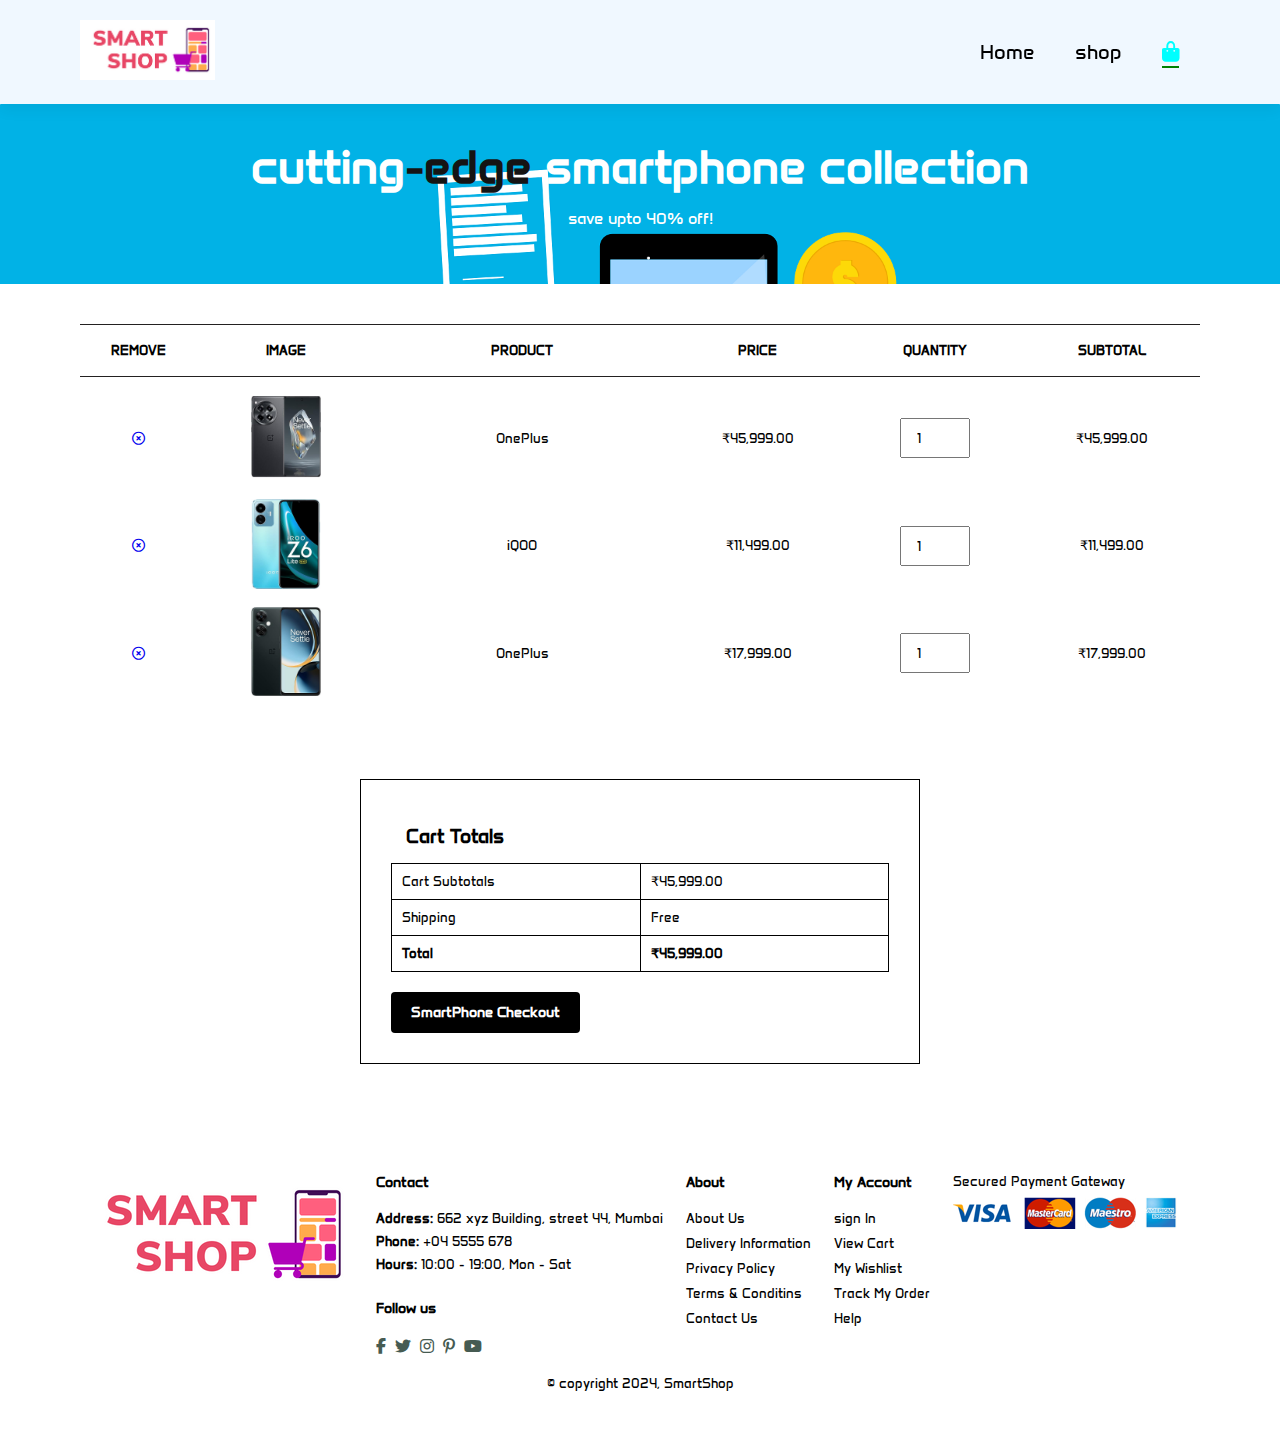
<file: E-commerce website/cart.html>
<!DOCTYPE html>
<html lang="en">
<head>
    <meta charset="UTF-8">
    <meta name="viewport" content="width=device-width, initial-scale=1.0">
    <link rel="stylesheet" href="style.css">
    <link rel="stylesheet" href="https://cdnjs.cloudflare.com/ajax/libs/font-awesome/6.5.1/css/all.min.css" />
    
    <title>Document</title>
</head>
<body>

    <section id="header">
        <a href="#"><img src="img/smartshop.png" class="logo" alt=""></a>

        <div>
            <ul id="navbar">
                <li><a href="index.html">Home</a></li>
                <li><a href="shop.html">shop</a></li>
                <li id="lg-bag"><a class="active" href="cart.html"><i class="fa-solid fa-bag-shopping"></i></a></li>
                <a href="#" id="close"><i class="fa fa-times"></i></a>
            </ul>
        </div>
        <div id="mobile">
            <a href="cart.html"><i class="fa-solid fa-bag-shopping"></i></a>
            <i id="bar" class="fa fa-outdent"></i>
        </div>
    </section>

    <section id="page-header">
        <h2>cutting<span>-edge</span> smartphone collection</h2>
        <p>save upto 40% off!</p>
    </section>

    <section id="cart" class="section-p1">
        <table width="100%">
            <thead>
                <tr>
                    <td>Remove</td>
                    <td>Image</td>
                    <td>Product</td>
                    <td>Price</td>
                    <td>Quantity</td>
                    <td>Subtotal</td>
                </tr>
            </thead>
            <tbody>
                <tr>
                    <td><a href="#"><i class="far fa-times-circle"></i></a></td>
                    <td><img src="img/1.jpg" alt=""></td>
                    <td>OnePlus</td>
                    <td>₹45,999.00</td>
                    <td><input type="number" value="1"></td>
                    <td>₹45,999.00</td>
                </tr>
                <tr>
                    <td><a href="#"><i class="far fa-times-circle"></i></a></td>
                    <td><img src="img/2.jpg" alt=""></td>
                    <td>iQOO</td>
                    <td>₹11,499.00</td>
                    <td><input type="number" value="1"></td>
                    <td>₹11,499.00</td>
                </tr>
                <tr>
                    <td><a href="#"><i class="far fa-times-circle"></i></a></td>
                    <td><img src="img/3.jpg" alt=""></td>
                    <td>OnePlus</td>
                    <td>₹17,999.00</td>
                    <td><input type="number" value="1"></td>
                    <td>₹17,999.00</td>
                </tr>
            </tbody>
        </table>

    </section>

    <section id="cart-add" class="section-p1">
        <div id="subtotal">
            <h3>Cart Totals</h3>
            <table>
                <tr>
                    <td>Cart Subtotals</td>
                    <td>₹45,999.00</td>
                </tr>
                <tr>
                    <td>Shipping</td>
                    <td>Free</td>
                </tr>
                <tr>
                    <td><strong>Total</strong></td>
                    <td><strong>₹45,999.00</strong></td>
                </tr>
            </table>
            <a href="payment.html"><button class="normal">SmartPhone Checkout</button></a>
        </div>

    </section>

    <footer class="section-p1"> 
        <div class="col">
            <img class="logo" src="img/smartshop.png" alt="">
        </div>

        <div class="col">
            <h4>Contact</h4>
            <p><strong>Address:</strong> 662 xyz Building, street 44, Mumbai</p>
            <p><strong>Phone:</strong> +04 5555 678</p>
            <p><strong>Hours:</strong> 10:00 - 19:00, Mon - Sat</p>
            <div class="follow">
                <h4>Follow us</h4>
                <div class="icon">
                    <i class="fab fa-facebook-f"></i>
                    <i class="fab fa-twitter"></i>
                    <i class="fab fa-instagram"></i>
                    <i class="fab fa-pinterest-p"></i>
                    <i class="fab fa-youtube"></i>
                </div>
            </div>
        </div>

        <div class="col">
            <h4>About</h4>
            <a href="#">About Us</a>
            <a href="#">Delivery Information</a>
            <a href="#">Privacy Policy</a>
            <a href="#">Terms & Conditins</a>
            <a href="#">Contact Us</a>
        </div>

        <div class="col">
            <h4>My Account</h4>
            <a href="#">sign In</a>
            <a href="#">View Cart</a>
            <a href="#">My Wishlist</a>
            <a href="#">Track My Order</a>
            <a href="#">Help</a>
        </div>

        <div class="pay">
            <p>Secured Payment Gateway</p>
            <img src="img/pay.png" alt="">
        </div>
        <br>

        <div class="copyright">
            <p>© copyright 2024, SmartShop</p>
        </div>

    </footer>
    
    <script src="script.js"></script>
</body>
</html>
</file>
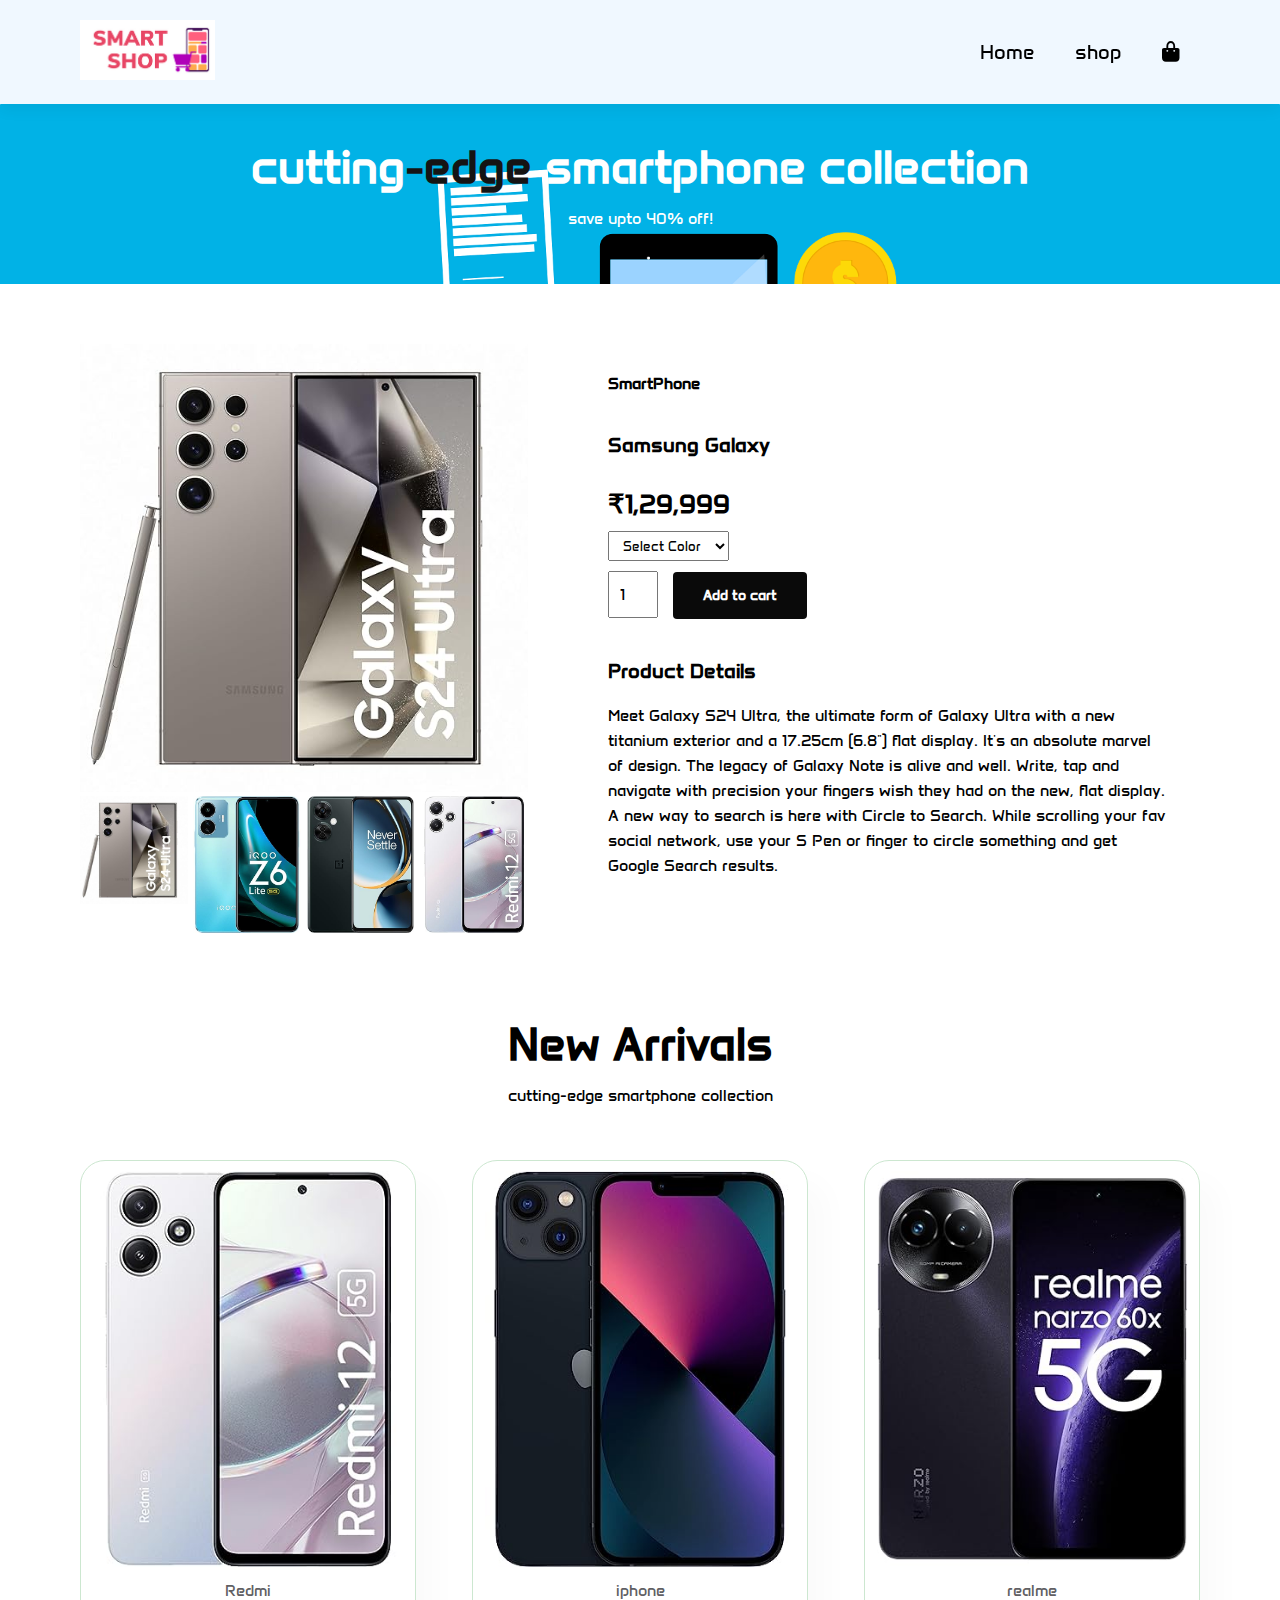
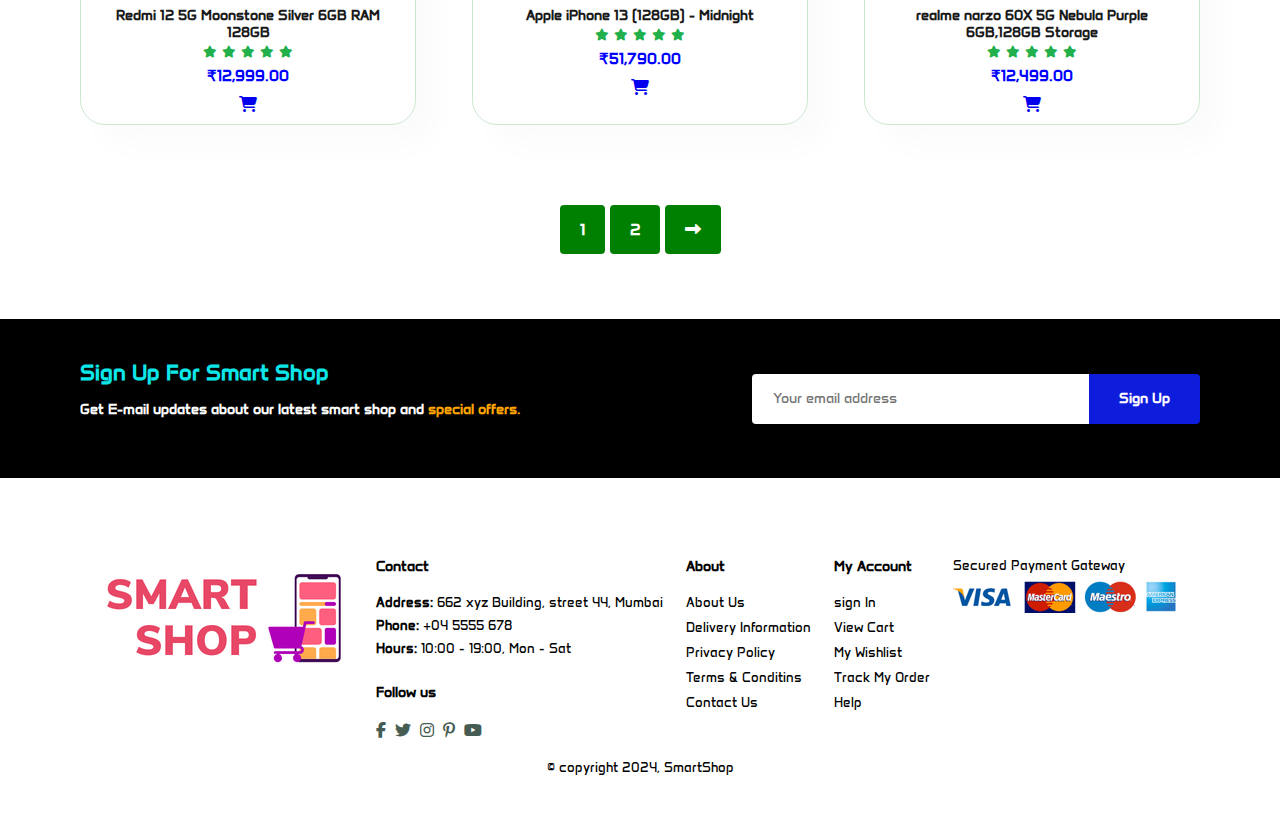
<file: E-commerce website/contact.html>
<!DOCTYPE html>
<html lang="en">
<head>
    <meta charset="UTF-8">
    <meta name="viewport" content="width=device-width, initial-scale=1.0">
    <link rel="stylesheet" href="style.css">
    <link rel="stylesheet" href="https://cdnjs.cloudflare.com/ajax/libs/font-awesome/6.5.1/css/all.min.css" />
    
    <title>Document</title>
</head>
<body>

    <section id="header">
        <a href="#"><img src="img/smartshop.png" class="logo" alt=""></a>

        <div>
            <ul id="navbar">
                <li><a href="index.html">Home</a></li>
                <li><a href="shop.html">shop</a></li>
                <!-- <li><a href="blog.html">blog</a></li>
                <li><a href="about.html">about</a></li>
                <li><a class="active" href="contact.html">contact</a></li> -->
                <li id="lg-bag"><a href="cart.html"><i class="fa-solid fa-bag-shopping"></i></a></li>
                <a href="#" id="close"><i class="fa fa-times"></i></a>
            </ul>
        </div>
        <div id="mobile">
            <a href="cart.html"><i class="fa-solid fa-bag-shopping"></i></a>
            <i id="bar" class="fa fa-outdent"></i>
        </div>
    </section>

    <section id="page-header">
        <h2>cutting<span>-edge</span> smartphone collection</h2>
        <p>save upto 40% off!</p>
    </section>

    <section id="prodetails" class="section-p1">
        <div class="single-pro-image">
        <img src="img/7.jpg" width="100%" id="MainImg" alt="">
        <div class="small-img-group">
            <div class="small-img-group">
                <div class="small-img-col">
                    <img src="img/7.jpg" width="100%" class="small-img" alt="">
                </div>
                <div class="small-img-col">
                    <img src="img/2.jpg" width="100%" class="small-img" alt="">
                </div>
                <div class="small-img-col">
                    <img src="img/3.jpg" width="100%" class="small-img" alt="">
                </div>
                <div class="small-img-col">
                    <img src="img/4.jpg" width="100%" class="small-img" alt="">
                </div>
            </div>
        </div>
    </div>

    <div class="single-pro-details">
        <h6>SmartPhone</h6>
        <h4>Samsung Galaxy</h4>
        <h2>₹1,29,999</h2>
        <select name="" id="">
            <option value="">Select Color</option>
            <option value="">Select Grey</option>
            <option value="">Select black</option>
            <option value="">Select white</option>
        </select>
        <input type="number" value="1">
        <button class="normal">Add to cart</button>
        <h4>Product Details</h4>
        <span>Meet Galaxy S24 Ultra, the ultimate form of Galaxy Ultra with a new titanium exterior and a 17.25cm (6.8") flat display. It's an absolute marvel of design.
            The legacy of Galaxy Note is alive and well. Write, tap and navigate with precision your fingers wish they had on the new, flat display. A new way to search is here with Circle to Search. While scrolling your fav social network, use your S Pen or finger to circle something and get Google Search results.</span>
    </div>

    </section>

    <section id="product1" class="section-p1">
        <h2>New Arrivals</h2>
        <p>cutting-edge smartphone collection</p>
        <div class="pro-container">
            <div class="pro">
                <img src="img/4.jpg" alt="">
                <div class="des">
                    <span>Redmi</span>
                    <h5>Redmi 12 5G Moonstone Silver 6GB RAM 128GB</h5>
                    <div class="star">
                        <i class="fas fa-star"></i>
                        <i class="fas fa-star"></i>
                        <i class="fas fa-star"></i>
                        <i class="fas fa-star"></i>
                        <i class="fas fa-star"></i>
                    </div>
                    <h4>₹12,999.00</h4>
                </div>
                <a href="#"><i class="fa-solid fa-cart-shopping"></i></a>
            </div>
            <div class="pro">
                <img src="img/5.jpg" alt="">
                <div class="des">
                    <span>iphone</span>
                    <h5>Apple iPhone 13 (128GB) - Midnight</h5>
                    <div class="star">
                        <i class="fas fa-star"></i>
                        <i class="fas fa-star"></i>
                        <i class="fas fa-star"></i>
                        <i class="fas fa-star"></i>
                        <i class="fas fa-star"></i>
                    </div>
                    <h4>₹51,790.00</h4>
                </div>
                <a href="#"><i class="fa-solid fa-cart-shopping"></i></a>
            </div>
            <div class="pro">
                <img src="img/6.jpg" alt="">
                <div class="des">
                    <span>realme</span>
                    <h5>realme narzo 60X 5G Nebula Purple 6GB,128GB Storage</h5>
                    <div class="star">
                        <i class="fas fa-star"></i>
                        <i class="fas fa-star"></i>
                        <i class="fas fa-star"></i>
                        <i class="fas fa-star"></i>
                        <i class="fas fa-star"></i>
                    </div>
                    <h4>₹12,499.00</h4>
                </div>
                <a href="#"><i class="fa-solid fa-cart-shopping"></i></a>
            </div> 
        </div>

    </section>

    <section id="pagination" class="section-p1">
        <a href="#">1</a>
        <a href="#">2</a>
        <a href="#"><i class="fa fa-long-arrow-alt-right"></i></a>
    </section>

    <section id="signup" class="section-p1 section-m1">
        <div class="signtext">
            <h4>Sign Up For Smart Shop</h4>
            <p>Get E-mail updates about our latest smart shop and <span>special offers.</span></p>
        </div>
        <div class="form">
            <input type="text" placeholder="Your email address">
            <button class="normal">Sign Up</button>
        </div>
        
    </section>

    <footer class="section-p1"> 
        <div class="col">
            <img class="logo" src="img/smartshop.png" alt="">
        </div>

        <div class="col">
            <h4>Contact</h4>
            <p><strong>Address:</strong> 662 xyz Building, street 44, Mumbai</p>
            <p><strong>Phone:</strong> +04 5555 678</p>
            <p><strong>Hours:</strong> 10:00 - 19:00, Mon - Sat</p>
            <div class="follow">
                <h4>Follow us</h4>
                <div class="icon">
                    <i class="fab fa-facebook-f"></i>
                    <i class="fab fa-twitter"></i>
                    <i class="fab fa-instagram"></i>
                    <i class="fab fa-pinterest-p"></i>
                    <i class="fab fa-youtube"></i>
                </div>
            </div>
        </div>

        <div class="col">
            <h4>About</h4>
            <a href="#">About Us</a>
            <a href="#">Delivery Information</a>
            <a href="#">Privacy Policy</a>
            <a href="#">Terms & Conditins</a>
            <a href="#">Contact Us</a>
        </div>

        <div class="col">
            <h4>My Account</h4>
            <a href="#">sign In</a>
            <a href="#">View Cart</a>
            <a href="#">My Wishlist</a>
            <a href="#">Track My Order</a>
            <a href="#">Help</a>
        </div>

        <div class="pay">
            <p>Secured Payment Gateway</p>
            <img src="img/pay.png" alt="">
        </div>
        <br>

        <div class="copyright">
            <p>© copyright 2024, SmartShop</p>
        </div>

    </footer>
    
    <script src="script.js"></script>
</body>
</html>
</file>
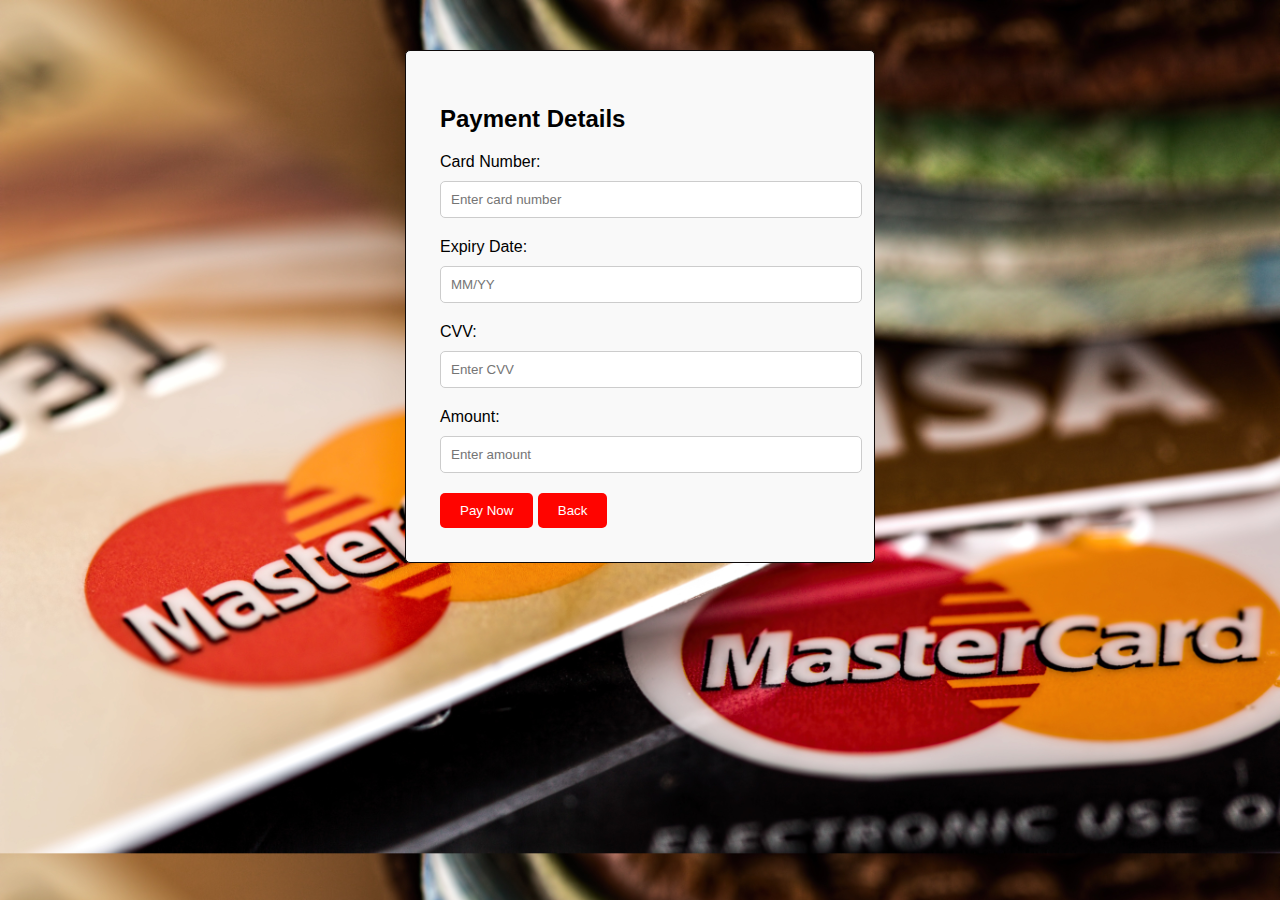
<file: E-commerce website/payment.html>
<!DOCTYPE html>
<html lang="en">
<head>
<meta charset="UTF-8">
<meta name="viewport" content="width=device-width, initial-scale=1.0">
<title>Payment Gateway</title>
<link rel="stylesheet" href="payment.css">
</head>
<body>
<div class="container">
    <h2>Payment Details</h2>
    <form id="paymentForm">
        <label for="cardNumber">Card Number:</label>
        <input type="text" id="cardNumber" placeholder="Enter card number" required>
        <label for="expiry">Expiry Date:</label>
        <input type="text" id="expiry" placeholder="MM/YY" required>
        <label for="cvv">CVV:</label>
        <input type="number" id="cvv" placeholder="Enter CVV" required>
        <label for="amount">Amount:</label>
        <input type="number" id="amount" placeholder="Enter amount" required>
        <button type="submit">Pay Now</button>
        <a href="cart.html"><button type="button">Back</button></a>
    </form>
</div>
<script src="script.js"></script>
</body>
</html>
</file>
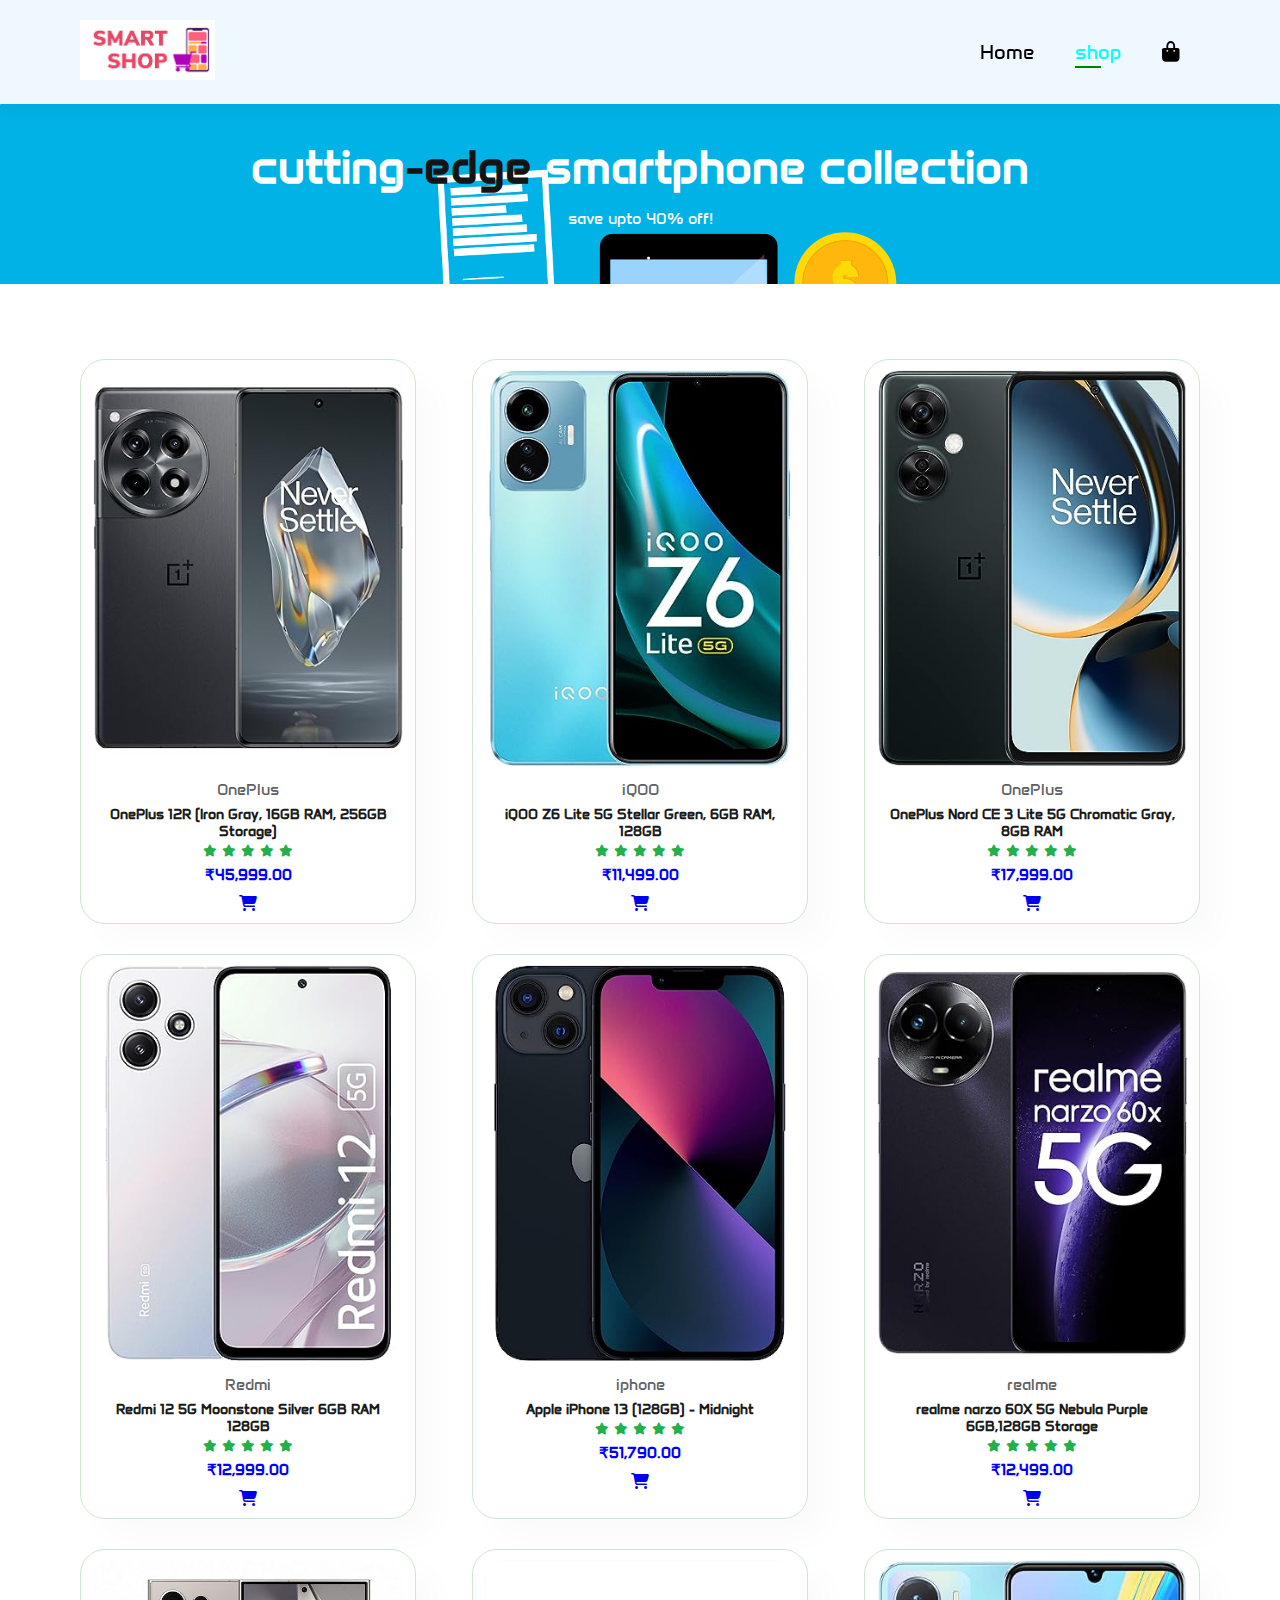
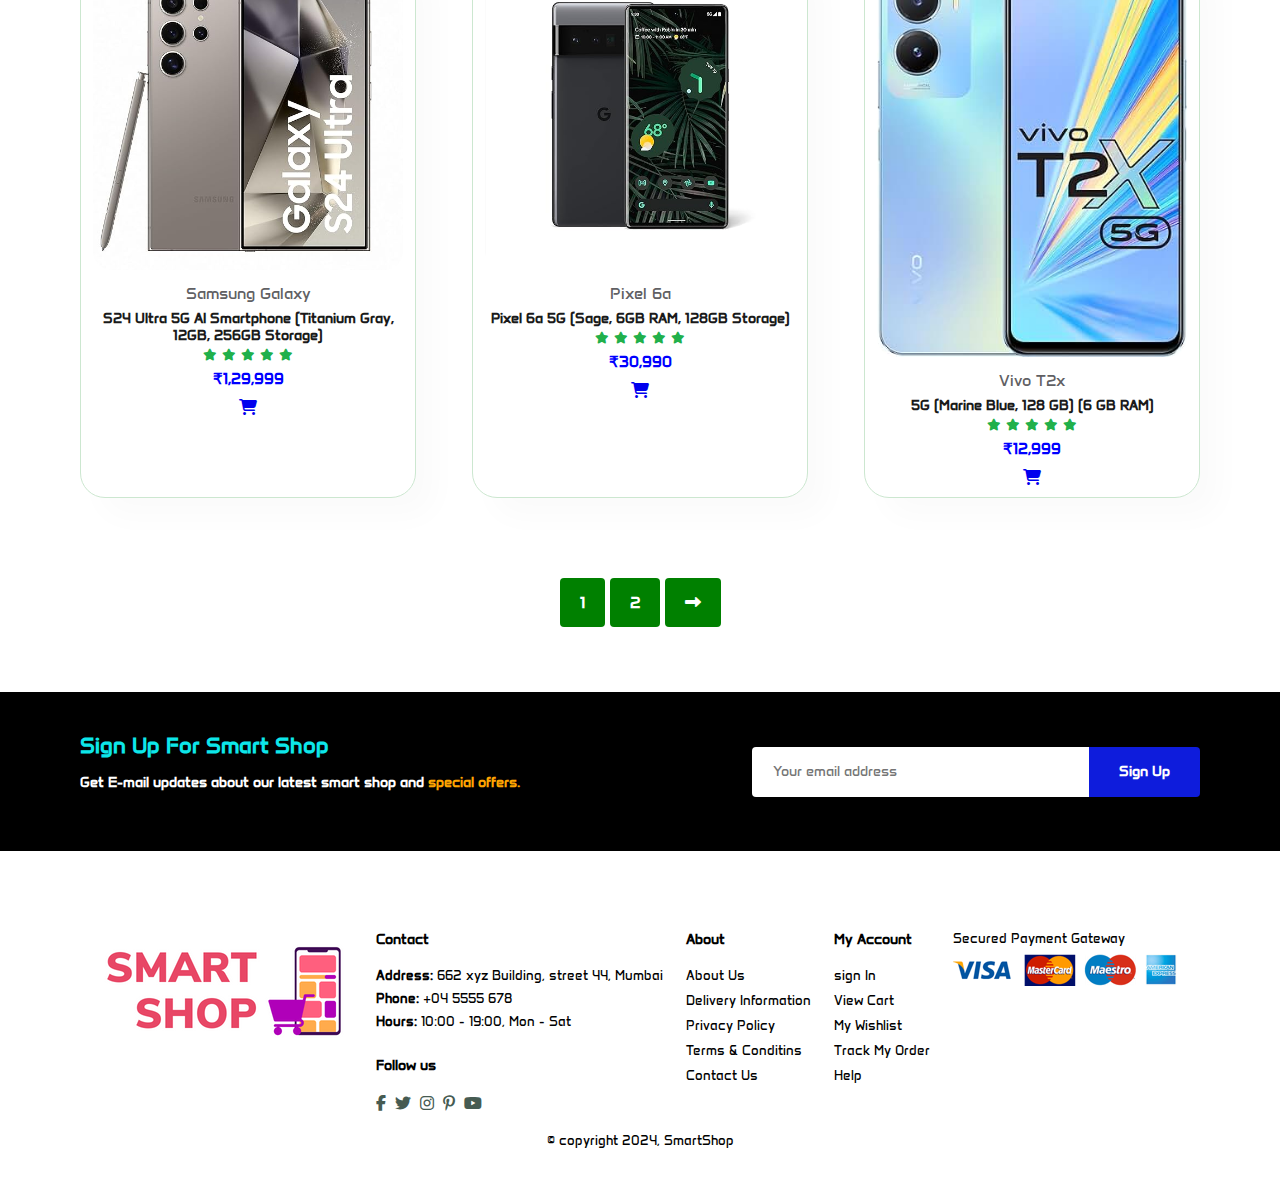
<file: E-commerce website/shop.html>
<!DOCTYPE html>
<html lang="en">
<head>
    <meta charset="UTF-8">
    <meta name="viewport" content="width=device-width, initial-scale=1.0">
    <link rel="stylesheet" href="style.css">
    <link rel="stylesheet" href="https://cdnjs.cloudflare.com/ajax/libs/font-awesome/6.5.1/css/all.min.css" />
    
    <title>Document</title>
</head>
<body>

    <section id="header">
        <a href="#"><img src="img/smartshop.png" class="logo" alt=""></a>

        <div>
            <ul id="navbar">
                <li><a href="index.html">Home</a></li>
                <li><a class="active" href="shop.html">shop</a></li>
                <li id="lg-bag"><a href="cart.html"><i class="fa-solid fa-bag-shopping"></i></a></li>
                <a href="#" id="close"><i class="fa fa-times"></i></a>
            </ul>
        </div>
        <div id="mobile">
            <a href="cart.html"><i class="fa-solid fa-bag-shopping"></i></a>
            <i id="bar" class="fa fa-outdent"></i>
        </div>
    </section>

    <section id="page-header">
        <h2>cutting<span>-edge</span> smartphone collection</h2>
        <p>save upto 40% off!</p>
    </section>

    <section id="product1" class="section-p1">
        <div class="pro-container">
            <div class="pro" onclick="window.location.href='sproduct.html';">
                <img src="img/1.jpg" alt="">
                <div class="des">
                    <span>OnePlus</span>
                    <h5>OnePlus 12R (Iron Gray, 16GB RAM, 256GB Storage)</h5>
                    <div class="star">
                        <i class="fas fa-star"></i>
                        <i class="fas fa-star"></i>
                        <i class="fas fa-star"></i>
                        <i class="fas fa-star"></i>
                        <i class="fas fa-star"></i>
                    </div>
                    <h4>₹45,999.00</h4>
                </div>
                <a href="#"><i class="fa-solid fa-cart-shopping"></i></a>
            </div>
            <div class="pro" onclick="window.location.href='sproduct.html';">
                <img src="img/2.jpg" alt="">
                <div class="des">
                    <span>iQOO</span>
                    <h5>iQOO Z6 Lite 5G Stellar Green, 6GB RAM, 128GB</h5>
                    <div class="star">
                        <i class="fas fa-star"></i>
                        <i class="fas fa-star"></i>
                        <i class="fas fa-star"></i>
                        <i class="fas fa-star"></i>
                        <i class="fas fa-star"></i>
                    </div>
                    <h4>₹11,499.00</h4>
                </div>
                <a href="#"><i class="fa-solid fa-cart-shopping"></i></a>
            </div>
            <div class="pro" onclick="window.location.href='sproduct.html';">
                <img src="img/3.jpg" alt="">
                <div class="des">
                    <span>OnePlus</span>
                    <h5>OnePlus Nord CE 3 Lite 5G Chromatic Gray, 8GB RAM</h5>
                    <div class="star">
                        <i class="fas fa-star"></i>
                        <i class="fas fa-star"></i>
                        <i class="fas fa-star"></i>
                        <i class="fas fa-star"></i>
                        <i class="fas fa-star"></i>
                    </div>
                    <h4>₹17,999.00</h4>
                </div>
                <a href="#"><i class="fa-solid fa-cart-shopping"></i></a>
            </div>
            <div class="pro" onclick="window.location.href='sproduct.html';">
                <img src="img/4.jpg" alt="">
                <div class="des">
                    <span>Redmi</span>
                    <h5>Redmi 12 5G Moonstone Silver 6GB RAM 128GB</h5>
                    <div class="star">
                        <i class="fas fa-star"></i>
                        <i class="fas fa-star"></i>
                        <i class="fas fa-star"></i>
                        <i class="fas fa-star"></i>
                        <i class="fas fa-star"></i>
                    </div>
                    <h4>₹12,999.00</h4>
                </div>
                <a href="#"><i class="fa-solid fa-cart-shopping"></i></a>
            </div>
            <div class="pro" onclick="window.location.href='sproduct.html';">
                <img src="img/5.jpg" alt="">
                <div class="des">
                    <span>iphone</span>
                    <h5>Apple iPhone 13 (128GB) - Midnight</h5>
                    <div class="star">
                        <i class="fas fa-star"></i>
                        <i class="fas fa-star"></i>
                        <i class="fas fa-star"></i>
                        <i class="fas fa-star"></i>
                        <i class="fas fa-star"></i>
                    </div>
                    <h4>₹51,790.00</h4>
                </div>
                <a href="#"><i class="fa-solid fa-cart-shopping"></i></a>
            </div>
            <div class="pro" onclick="window.location.href='sproduct.html';">
                <img src="img/6.jpg" alt="">
                <div class="des">
                    <span>realme</span>
                    <h5>realme narzo 60X 5G Nebula Purple 6GB,128GB Storage</h5>
                    <div class="star">
                        <i class="fas fa-star"></i>
                        <i class="fas fa-star"></i>
                        <i class="fas fa-star"></i>
                        <i class="fas fa-star"></i>
                        <i class="fas fa-star"></i>
                    </div>
                    <h4>₹12,499.00</h4>
                </div>
                <a href="#"><i class="fa-solid fa-cart-shopping"></i></a>
            </div>
            <div class="pro" onclick="window.location.href='sproduct.html';">
                <img src="img/7.jpg" alt="">
                <div class="des">
                    <span>Samsung Galaxy</span>
                    <h5>S24 Ultra 5G AI Smartphone (Titanium Gray, 12GB, 256GB Storage)</h5>
                    <div class="star">
                        <i class="fas fa-star"></i>
                        <i class="fas fa-star"></i>
                        <i class="fas fa-star"></i>
                        <i class="fas fa-star"></i>
                        <i class="fas fa-star"></i>
                    </div>
                    <h4>₹1,29,999</h4>
                </div>
                <a href="#"><i class="fa-solid fa-cart-shopping"></i></a>
            </div>
            <div class="pro" onclick="window.location.href='sproduct.html';">
                <img src="img/8.jpg" alt="">
                <div class="des">
                    <span>Pixel 6a</span>
                    <h5>Pixel 6a 5G (Sage, 6GB RAM, 128GB Storage)</h5>
                    <div class="star">
                        <i class="fas fa-star"></i>
                        <i class="fas fa-star"></i>
                        <i class="fas fa-star"></i>
                        <i class="fas fa-star"></i>
                        <i class="fas fa-star"></i>
                    </div>
                    <h4>₹30,990</h4>
                </div>
                <a href="#"><i class="fa-solid fa-cart-shopping"></i></a>
            </div>
            <div class="pro" onclick="window.location.href='sproduct.html';">
                <img src="img/9.jpg" alt="">
                <div class="des">
                    <span>Vivo T2x</span>
                    <h5>5G (Marine Blue, 128 GB) (6 GB RAM)</h5>
                    <div class="star">
                        <i class="fas fa-star"></i>
                        <i class="fas fa-star"></i>
                        <i class="fas fa-star"></i>
                        <i class="fas fa-star"></i>
                        <i class="fas fa-star"></i>
                    </div>
                    <h4>₹12,999</h4>
                </div>
                <a href="#"><i class="fa-solid fa-cart-shopping"></i></a>
            </div>
        </div>

    </section>

    <section id="pagination" class="section-p1">
        <a href="#">1</a>
        <a href="#">2</a>
        <a href="#"><i class="fa fa-long-arrow-alt-right"></i></a>
    </section>

    <section id="signup" class="section-p1 section-m1">
        <div class="signtext">
            <h4>Sign Up For Smart Shop</h4>
            <p>Get E-mail updates about our latest smart shop and <span>special offers.</span></p>
        </div>
        <div class="form">
            <input type="text" placeholder="Your email address">
            <button class="normal">Sign Up</button>
        </div>
        
    </section>

    <footer class="section-p1"> 
        <div class="col">
            <img class="logo" src="img/smartshop.png" alt="">
        </div>

        <div class="col">
            <h4>Contact</h4>
            <p><strong>Address:</strong> 662 xyz Building, street 44, Mumbai</p>
            <p><strong>Phone:</strong> +04 5555 678</p>
            <p><strong>Hours:</strong> 10:00 - 19:00, Mon - Sat</p>
            <div class="follow">
                <h4>Follow us</h4>
                <div class="icon">
                    <i class="fab fa-facebook-f"></i>
                    <i class="fab fa-twitter"></i>
                    <i class="fab fa-instagram"></i>
                    <i class="fab fa-pinterest-p"></i>
                    <i class="fab fa-youtube"></i>
                </div>
            </div>
        </div>

        <div class="col">
            <h4>About</h4>
            <a href="#">About Us</a>
            <a href="#">Delivery Information</a>
            <a href="#">Privacy Policy</a>
            <a href="#">Terms & Conditins</a>
            <a href="#">Contact Us</a>
        </div>

        <div class="col">
            <h4>My Account</h4>
            <a href="#">sign In</a>
            <a href="#">View Cart</a>
            <a href="#">My Wishlist</a>
            <a href="#">Track My Order</a>
            <a href="#">Help</a>
        </div>

        <div class="pay">
            <p>Secured Payment Gateway</p>
            <img src="img/pay.png" alt="">
        </div>
        <br>

        <div class="copyright">
            <p>© copyright 2024, SmartShop</p>
        </div>

    </footer>
   

    <script src="script.js"></script>
</body>
</html>
</file>
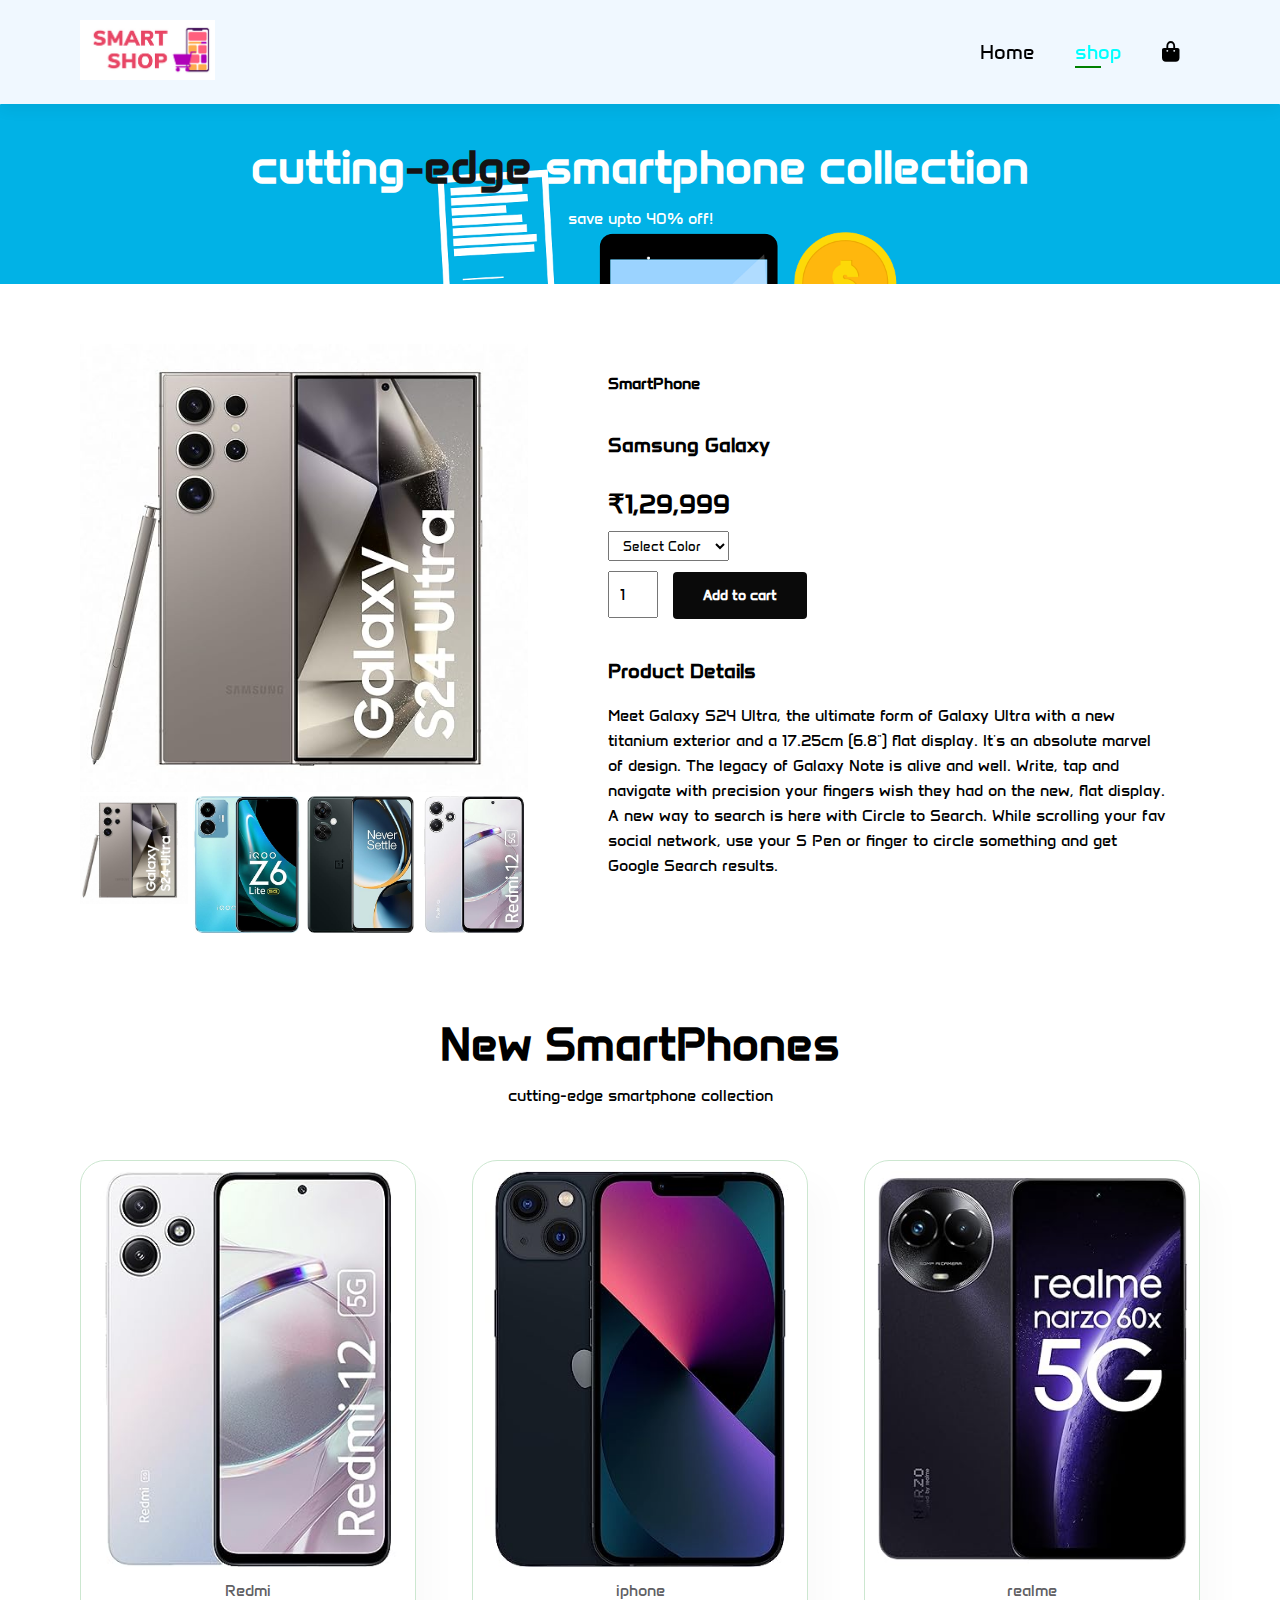
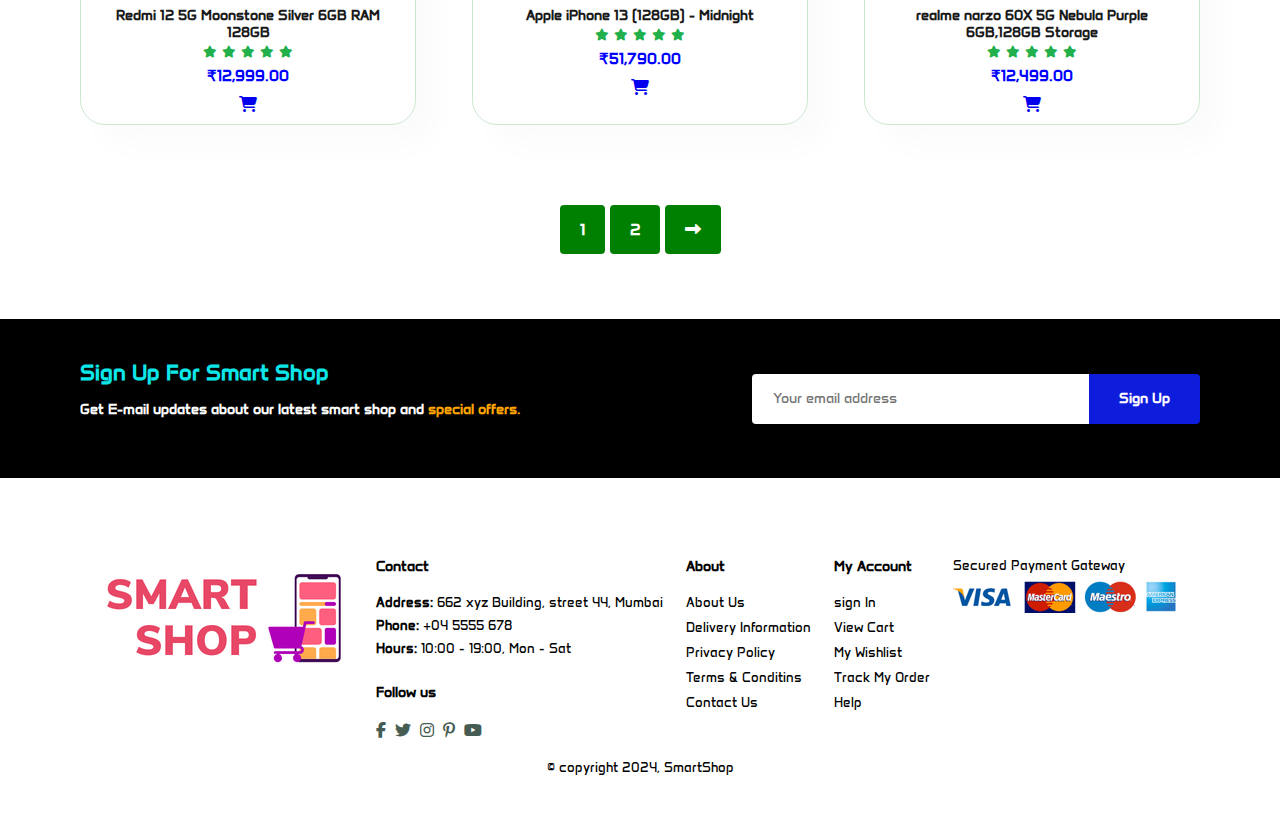
<file: E-commerce website/sproduct.html>
<!DOCTYPE html>
<html lang="en">
<head>
    <meta charset="UTF-8">
    <meta name="viewport" content="width=device-width, initial-scale=1.0">
    <link rel="stylesheet" href="style.css">
    <link rel="stylesheet" href="https://cdnjs.cloudflare.com/ajax/libs/font-awesome/6.5.1/css/all.min.css" />
    
    <title>Document</title>
</head>
<body>

    <section id="header">
        <a href="#"><img src="img/smartshop.png" class="logo" alt=""></a>

        <div>
            <ul id="navbar">
                <li><a href="index.html">Home</a></li>
                <li><a class="active" href="shop.html">shop</a></li>
                <!-- <li><a href="blog.html">blog</a></li>
                <li><a href="about.html">about</a></li>
                <li><a href="contact.html">contact</a></li> -->
                <li id="lg-bag"><a href="cart.html"><i class="fa-solid fa-bag-shopping"></i></a></li>
                <a href="#" id="close"><i class="fa fa-times"></i></a>
            </ul>
        </div>
        <div id="mobile">
            <a href="cart.html"><i class="fa-solid fa-bag-shopping"></i></a>
            <i id="bar" class="fa fa-outdent"></i>
        </div>
    </section>

    <section id="page-header">
        <h2>cutting<span>-edge</span> smartphone collection</h2>
        <p>save upto 40% off!</p>
    </section>

    <section id="prodetails" class="section-p1">
        <div class="single-pro-image">
        <img src="img/7.jpg" width="100%" id="MainImg" alt="">
        <div class="small-img-group">
            <div class="small-img-group">
                <div class="small-img-col">
                    <img src="img/7.jpg" width="100%" class="small-img" alt="">
                </div>
                <div class="small-img-col">
                    <img src="img/2.jpg" width="100%" class="small-img" alt="">
                </div>
                <div class="small-img-col">
                    <img src="img/3.jpg" width="100%" class="small-img" alt="">
                </div>
                <div class="small-img-col">
                    <img src="img/4.jpg" width="100%" class="small-img" alt="">
                </div>
            </div>
        </div>
    </div>

    <div class="single-pro-details">
        <h6>SmartPhone</h6>
        <h4>Samsung Galaxy</h4>
        <h2>₹1,29,999</h2>
        <select name="" id="">
            <option value="">Select Color</option>
            <option value="">Select Grey</option>
            <option value="">Select black</option>
            <option value="">Select white</option>
        </select>
        <input type="number" value="1">
        <button class="normal">Add to cart</button>
        <h4>Product Details</h4>
        <span>Meet Galaxy S24 Ultra, the ultimate form of Galaxy Ultra with a new titanium exterior and a 17.25cm (6.8") flat display. It's an absolute marvel of design.
            The legacy of Galaxy Note is alive and well. Write, tap and navigate with precision your fingers wish they had on the new, flat display. A new way to search is here with Circle to Search. While scrolling your fav social network, use your S Pen or finger to circle something and get Google Search results.</span>
    </div>

    </section>

    <section id="product1" class="section-p1">
        <h2>New SmartPhones</h2>
        <p>cutting-edge smartphone collection</p>
        <div class="pro-container">
            <div class="pro">
                <img src="img/4.jpg" alt="">
                <div class="des">
                    <span>Redmi</span>
                    <h5>Redmi 12 5G Moonstone Silver 6GB RAM 128GB</h5>
                    <div class="star">
                        <i class="fas fa-star"></i>
                        <i class="fas fa-star"></i>
                        <i class="fas fa-star"></i>
                        <i class="fas fa-star"></i>
                        <i class="fas fa-star"></i>
                    </div>
                    <h4>₹12,999.00</h4>
                </div>
                <a href="#"><i class="fa-solid fa-cart-shopping"></i></a>
            </div>
            <div class="pro">
                <img src="img/5.jpg" alt="">
                <div class="des">
                    <span>iphone</span>
                    <h5>Apple iPhone 13 (128GB) - Midnight</h5>
                    <div class="star">
                        <i class="fas fa-star"></i>
                        <i class="fas fa-star"></i>
                        <i class="fas fa-star"></i>
                        <i class="fas fa-star"></i>
                        <i class="fas fa-star"></i>
                    </div>
                    <h4>₹51,790.00</h4>
                </div>
                <a href="#"><i class="fa-solid fa-cart-shopping"></i></a>
            </div>
            <div class="pro">
                <img src="img/6.jpg" alt="">
                <div class="des">
                    <span>realme</span>
                    <h5>realme narzo 60X 5G Nebula Purple 6GB,128GB Storage</h5>
                    <div class="star">
                        <i class="fas fa-star"></i>
                        <i class="fas fa-star"></i>
                        <i class="fas fa-star"></i>
                        <i class="fas fa-star"></i>
                        <i class="fas fa-star"></i>
                    </div>
                    <h4>₹12,499.00</h4>
                </div>
                <a href="#"><i class="fa-solid fa-cart-shopping"></i></a>
            </div> 
        </div>

    </section>

    <section id="pagination" class="section-p1">
        <a href="#">1</a>
        <a href="#">2</a>
        <a href="#"><i class="fa fa-long-arrow-alt-right"></i></a>
    </section>

    <section id="signup" class="section-p1 section-m1">
        <div class="signtext">
            <h4>Sign Up For Smart Shop</h4>
            <p>Get E-mail updates about our latest smart shop and <span>special offers.</span></p>
        </div>
        <div class="form">
            <input type="text" placeholder="Your email address">
            <button class="normal">Sign Up</button>
        </div>
        
    </section>

    <footer class="section-p1"> 
        <div class="col">
            <img class="logo" src="img/smartshop.png" alt="">
        </div>

        <div class="col">
            <h4>Contact</h4>
            <p><strong>Address:</strong> 662 xyz Building, street 44, Mumbai</p>
            <p><strong>Phone:</strong> +04 5555 678</p>
            <p><strong>Hours:</strong> 10:00 - 19:00, Mon - Sat</p>
            <div class="follow">
                <h4>Follow us</h4>
                <div class="icon">
                    <i class="fab fa-facebook-f"></i>
                    <i class="fab fa-twitter"></i>
                    <i class="fab fa-instagram"></i>
                    <i class="fab fa-pinterest-p"></i>
                    <i class="fab fa-youtube"></i>
                </div>
            </div>
        </div>

        <div class="col">
            <h4>About</h4>
            <a href="#">About Us</a>
            <a href="#">Delivery Information</a>
            <a href="#">Privacy Policy</a>
            <a href="#">Terms & Conditins</a>
            <a href="#">Contact Us</a>
        </div>

        <div class="col">
            <h4>My Account</h4>
            <a href="#">sign In</a>
            <a href="#">View Cart</a>
            <a href="#">My Wishlist</a>
            <a href="#">Track My Order</a>
            <a href="#">Help</a>
        </div>

        <div class="pay">
            <p>Secured Payment Gateway</p>
            <img src="img/pay.png" alt="">
        </div>
        <br>

        <div class="copyright">
            <p>© copyright 2024, SmartShop</p>
        </div>

    </footer>
    
    <script src="script.js"></script>
</body>
</html>
</file>
<file: E-commerce website/style.css>
@import url('https://fonts.googleapis.com/css2?family=Anta&family=Barlow:ital,wght@0,100;0,200;0,300;0,400;0,500;0,600;0,700;0,800;0,900;1,100;1,200;1,300;1,400;1,500;1,600;1,700;1,800;1,900&family=Lato&display=swap');

* {
    margin: 0;
    padding: 0;
    box-sizing: border-box;
    font-family: "Anta", sans-serif;
}

h1 {
    font-size: 50px;
    line-height: 64px;
    color: rgb(0, 0, 0);
}

h2 {
    font-size: 46px;
    line-height: 54px;
    color: black;
}

h4 {
    font-size: 20px;
    color: black;
}

h6 {
    font-size: 16px;
    font-weight: 12px;
}

p {
    font-size: 16px;
    color: black;
    margin: 15px 0 20px 0;
}

.section-p1 {
    padding: 40px 80px;
}

.section-m1 {
    margin: 40px 0;
}

button.normal {
    font-size: 14px;
    font-weight: 600;
    padding: 15px 30px;
    color: #000;
    background-color: #fff;
    border-radius: 4px;
    cursor: pointer;
    border: none;
    transition: 0.2s;
}

body {
    width: 100%;
}

#header {
    display: flex;
    align-items: center;
    justify-content: space-between;
    padding: 20px 80px;
    background-color: aliceblue;
    box-shadow: 0 5px 15px rgba(0, 0, 0, 0.06);
    z-index: 999;
    position: sticky;
    top: 0;
    left: 0;
}

#header .logo {
    height: 60px;
}

#navbar {
    display: flex;
    align-items: center;
    justify-content: center;
}

#navbar li {
    list-style-type: none;
    padding: 0 20px;
    position: relative;
}

#navbar li a {
    text-decoration: none;
    font-size: 20px;
    font-weight: 2000;
    color: black;
    transition: 0.3s ease;
}

#navbar li a:hover,
#navbar li a.active {
    color: aqua;
}

#navbar li a.active::after,
#navbar li a:hover::after {
    content: "";
    width: 30%;
    height: 2px;
    background: green;
    position: absolute;
    bottom: -4px;
    left: 20px;
}

#mobile {
    display: none;
    align-items: center;
}

#bar {
    cursor: pointer;
}

#close {
    display: none;
}

#hero {
    background-color: #f5f0f1ab;
    height: 100vh;
    width: 100%;
    background-position: top 25% right 0;
    background-size: cover;
    padding: 0 80px;
    justify-content: center;
}

#hero h4 {
    padding-bottom: 15px;
}

#hero h2 {
    color: blue;
}

#hero button {
    background-color: transparent;
    color: blue;
    border: 0;
    padding: 14px 80px 14px 600px;
    cursor: pointer;
    font-weight: 700;
    font-size: 25px;
}

.hero1 {
    align-items: center;
    justify-content: center;
    width: 100%;
    height: 70vh;
}

#feature {
    display: flex;
    align-items: center;
    justify-content: center;
    flex-wrap: wrap;
}

#feature .fe-box {
    width: 250px;
    text-align: center;
    padding: 25px 15px;
    box-shadow: 20px 20px 34px rgba(0, 0, 0, 0.03);
    border: 1px solid #cce7d0;
    border-radius: 4px;
    margin: 15px 30px;
}

#feature .fe-box:hover {
    box-shadow: 10px 10px 54px rgba(70, 62, 221, 0.1);

}

#feature .fe-box h6 {
    display: inline-block;
    padding: 9px 8px 6px 8px;
    line-height: 1;
    border-radius: 4;
    color: blue;
    background-color: #fddde4;
}

#feature .fe-box img {
    width: 100%;
    margin-bottom: 10px;
}

#feature .fe-box:nth-child(2) h6 {
    background-color: #cdebbc;
}

#feature .fe-box:nth-child(3) h6 {
    background-color: #d1e8f2;
}

#product1 {
    text-align: center;
}

#product1 .pro-container {
    display: flex;
    justify-content: space-between;
    padding-top: 20px;
    flex-wrap: wrap;
}

#product1 .pro {
    width: 30%;
    min-width: 50px;
    padding: 10px 12px;
    border: 1px solid #cce7d0;
    border-radius: 25px;
    cursor: pointer;
    box-shadow: 20px 20px 30px rgba(0, 0, 0, 0.02);
    margin: 15px 0;
    transition: 0.2s ease;
    position: relative;
}

#product1 .pro:hover {
    box-shadow: 20px 20px 30px rgba(0, 0, 0, 0.06);
}

#product1 .pro img {
    width: 100%;
    border-radius: 20px;
}

#product1 .pro .des {
    text-align: center;
    padding: 10px 0;
}

#product1 .pro .des span {
    color: #606063;
}

#product1 .pro .des h5 {
    padding-top: 7px;
    color: #1a1a1a;
    font-size: 14px;
}

#product1 .pro .des i {
    font-size: 12px;
    color: #21b04b;
}

#product1 .pro .des h4 {
    padding-top: 7px;
    font-size: 15px;
    font-weight: 700;
    color: blue;
}

#product1 .pro .cart {
    width: 40px;
    height: 40px;
    line-height: 40px;
    border-radius: 50px;
    background-color: #e8f6ea;
    font-weight: 500;
    color: green;
    border: 1px solid #cce870;
    bottom: 20px;
    right: 10px;
}

#banner {
    background-image: url(img/10.jpg);
    display: flex;
    flex-direction: column;
    justify-content: center;
    align-items: center;
    text-align: center;
    width: 100%;
    height: 40vh;
    background-size: cover;
    background-position: center;
}

#banner h4 {
    color: #fff;
    font-size: 16px;
}

#banner h2 {
    color: #0de6e9;
    font-size: 30px;
    padding: 10px 0;
}

#banner h2 span {
    color: #fff;
}

#banner button:hover {
    background-color: green;
    color: white;
}

#signup {
    display: flex;
    flex-wrap: wrap;
    align-items: center;
    justify-content: space-between;
    background-color: black;
    background-position: 20% 30%;
}

#signup h4 {
    font-size: 22px;
    font-weight: 700;
    color: #0de6e9;
}

#signup p {
    font-size: 14px;
    font-weight: 600;
    color: white;
}

#signup p span {
    color: orange;
}

#signup .form {
    display: flex;
    width: 40%;
}

#signup input {
    height: 3.125rem;
    padding: 0 1.25rem;
    font-size: 14px;
    width: 100%;
    border: 1px solid transparent;
    border-radius: 4px;
    outline: none;
    border-top-right-radius: 0;
    border-bottom-right-radius: 0;
}

#signup button {
    background-color: rgb(14, 28, 220);
    color: white;
    white-space: nowrap;
    border-top-left-radius: 0;
    border-bottom-left-radius: 0;
}

footer {
    display: flex;
    flex-wrap: wrap;
    justify-content: space-between;
}

footer .col {
    display: flex;
    flex-direction: column;
    align-items: flex-start;
    margin-bottom: 20px;
}

footer .logo {
    margin-bottom: 30px;
}

footer h4 {
    font-size: 14px;
    padding-bottom: 20px;
}

footer p {
    font-size: 13px;
    margin: 0 0 8px 0;
}

footer a {
    font-size: 13px;
    text-decoration: none;
    color: black;
    margin-bottom: 10px;
}

footer .follow {
    margin-top: 20px;
}

footer .follow i {
    color: #465b52;
    padding-right: 4px;
    cursor: pointer;
}

footer .follow i:hover,
footer a:hover {
    color: green;
}

footer .copyright {
    width: 100%;
    text-align: center;
}

/* shop */
#page-header {
    background-image: url(img/11.png);
    width: 100%;
    height: 20vh;
    background-size: cover;
    display: flex;
    justify-content: center;
    text-align: center;
    flex-direction: column;
    padding: 14px;
}

#page-header h2,
#page-header p {
    color: white;
}

#page-header h2 span {
    color: #151414;
}

#pagination {
    text-align: center;
}

#pagination a {
    text-decoration: none;
    background-color: green;
    padding: 15px 20px;
    border-radius: 4px;
    color: white;
    font-weight: 600;
}

#pagination a i {
    font-size: 16px;
    font-weight: 600;
}

/* sproduct */

#prodetails {
    display: flex;
    margin-top: 20px;
}

#prodetails .single-pro-image {
    width: 40%;
    margin-right: 80px;
}

.small-img-group {
    display: flex;
    justify-content: space-between;
}

.small-img-col {
    flex-basis: 24%;
    cursor: pointer;
}

#prodetails .single-pro-details {
    width: 50%;
    padding-top: 30px;
}

#prodetails .single-pro-details h4 {
    padding: 40px 0 20px 0;
}

#prodetails .single-pro-details h2 {
    font-size: 26px;
}

#prodetails .single-pro-details select {
    display: block;
    padding: 5px 10px;
    margin-bottom: 10px;
}

#prodetails .single-pro-details input {
    width: 50px;
    height: 47px;
    padding-left: 10px;
    font-size: 16px;
    margin-right: 10px;
}

#prodetails .single-pro-details input:focus {
    outline: none;
}

#prodetails .single-pro-details button {
    background: rgb(10, 10, 10);
    color: white;
}

#prodetails .single-pro-details span {
    line-height: 25px;
}

/* Cart */

#cart {
    overflow-x: auto;
}
#cart table {
    width: 100%;
    border-collapse: collapse;
    table-layout: fixed;
    white-space: nowrap;
}

#cart table img {
    width: 70px;
}

#cart table td:nth-child(1) {
    width: 100px;
    text-align: center;
}

#cart table td:nth-child(2) {
    width: 150px;
    text-align: center;
}

#cart table td:nth-child(3) {
    width: 250px;
    text-align: center;
}

#cart table td:nth-child(4),
#cart table td:nth-child(5),
#cart table td:nth-child(6) {
    width: 150px;
    text-align: center;
}

#cart table td:nth-child(5) input {
    width: 70px;
    padding: 10px 5px 10px 15px;
}

#cart table thead {
    border: 1px solid rgb(35, 33, 33);
    border-left: none;
    border-right: none;
}

#cart table thead td {
    font-weight: 700;
    text-transform: uppercase;
    font-size: 13px;
    padding: 18px 0;
}

#cart table tbody tr td {
    padding-top: 15px;
}

#cart table tbody td {
    font-size: 13px;
}

#cart-add {
    display: flex;
    flex-wrap: wrap;
    justify-content: center;
}

#subtotal {
    width: 50%;
    margin-bottom: 30px;
    border: 1px solid black;
    padding: 30px;
}

#subtotal table {
    border-collapse: collapse;
    width: 100%;
    margin-bottom: 20px;
}

#subtotal table td {
    width: 50%;
    border: 1px solid black;
    padding: 10px;
    font-size: 13px;
}

#subtotal h3 {
    padding: 15px;
}

#subtotal button {
    background-color: black;
    color: white;
    padding: 12px 20px;
}

/* Media Query */

@media (max-width:811px) {
    .section-p1 {
        padding: 40px 40px;
    }

    #navbar {
        display: flex;
        flex-direction: column;
        align-items: flex-start;
        justify-content: flex-start;
        position: fixed;
        top: 0;
        right: -300px;
        height: 100vh;
        width: 300px;
        background-color: white;
        box-shadow: 0 40px 60px rgba(0, 0, 0, 0.1);
        padding: 80px 0 0 10px;
        transition: 0.3s;
    }

    #navbar.active {
        right: 0px;
    }

    #navbar li {
        margin-bottom: 25px;
    }

    #mobile {
        display: flex;
        align-items: center;
    }

    #mobile i {
        color: black;
        font-size: 24px;
        padding-left: 20px;
    }

    #close {
        display: initial;
        position: absolute;
        top: 30px;
        left: 30px;
        color: #151414;
        font-size: 24px;
    }

    #lg-bag {
        display: none;
    }

    #hero {
        font-size: 10px;
        background-color: #f5f0f1ab;
        height: 70vh;
        padding: 0 80px;
    }

    #hero button {
        padding: 14px 300px 14px 300px;
    }

    .hero1 {
        height: 30vh;
        background-position: top 30% right 30%;
        padding: 0 80px;
    }

    #feature {
        justify-content: center;
    }

    #feature .fe-box {
        margin: 15px 15px;
    }

    #product1 .pro-container {
        justify-content: center;
    }

    #product1 .pro {
        margin: 15px;
    }

    #banner {
        height: 20vh;
    }

    #signup .form {
        width: 70%;
    }
}

@media (max-width: 376px) {
    .section-p1 {
        padding: 20px;
    }

    #header {
        padding: 10px 30px;
    }

    h2 {
        font-size: 38px;
    }

    #hero {
        background-color: #f5f0f1ab;
        height: 90vh;
        padding: 0 10px;
    }

    #hero h1 {
        font-size: 30px;
    }

    .hero1 {
        height: 30vh;
        background-position: ;
        padding: 0 0px;
    }

    #hero button {
        padding: 0px 100px;
    }

    #feature .fe-box {
        width: 155px;
        margin: 0 0 15px 0;
    }

    #product1 .pro {
        width: 100%;
    }

    #banner {
        height: 40vh;
    }

    #signup {
        padding: 40px 20px;
    }

    #signup .form {
        width: 100%;
    }

    footer .copyright {
        text-align: start;
        padding: 5px;
    }

    /* sproduct */
    #prodetails {
        display: felx;
        flex-direction: column;
    }

    #prodetails .single-pro-details {
        width: 100%;
        margin-right: 0px;
    }

    #prodetails .single-pro-details {
        width: 100%;
    }

    /* cart */
    #cart-add {
        flex-direction: column;
    }

    #subtotal {
        width: 100%;
        padding: 20px;
    }

    #page-header h2 {
        font-size: 30px;
    }

}
</file>
<file: E-commerce website/payment.css>
body {
    background-image: url(img/pay.jpg);
    background-size: cover;
        font-family: Arial, sans-serif;
    }
    .container {
        max-width: 400px;
        margin: 50px auto;
        padding: 34px;
        border: 1px solid #0e0a0a;
        border-radius: 5px;
        background-color: #f9f9f9;
    }
    label {
        margin-bottom: 10px;
        display: block;
    }
    input[type="text"], input[type="number"], select {
        width: 100%;
        padding: 10px;
        margin-bottom: 20px;
        border: 1px solid #ccc;
        border-radius: 5px;
    }
    button {
        padding: 10px 20px;
        background-color: #ff0400;
        color: #fff;
        border: none;
        border-radius: 5px;
        cursor: pointer;
    }
    button:hover {
        background-color: #18b300;
    }
</file>
